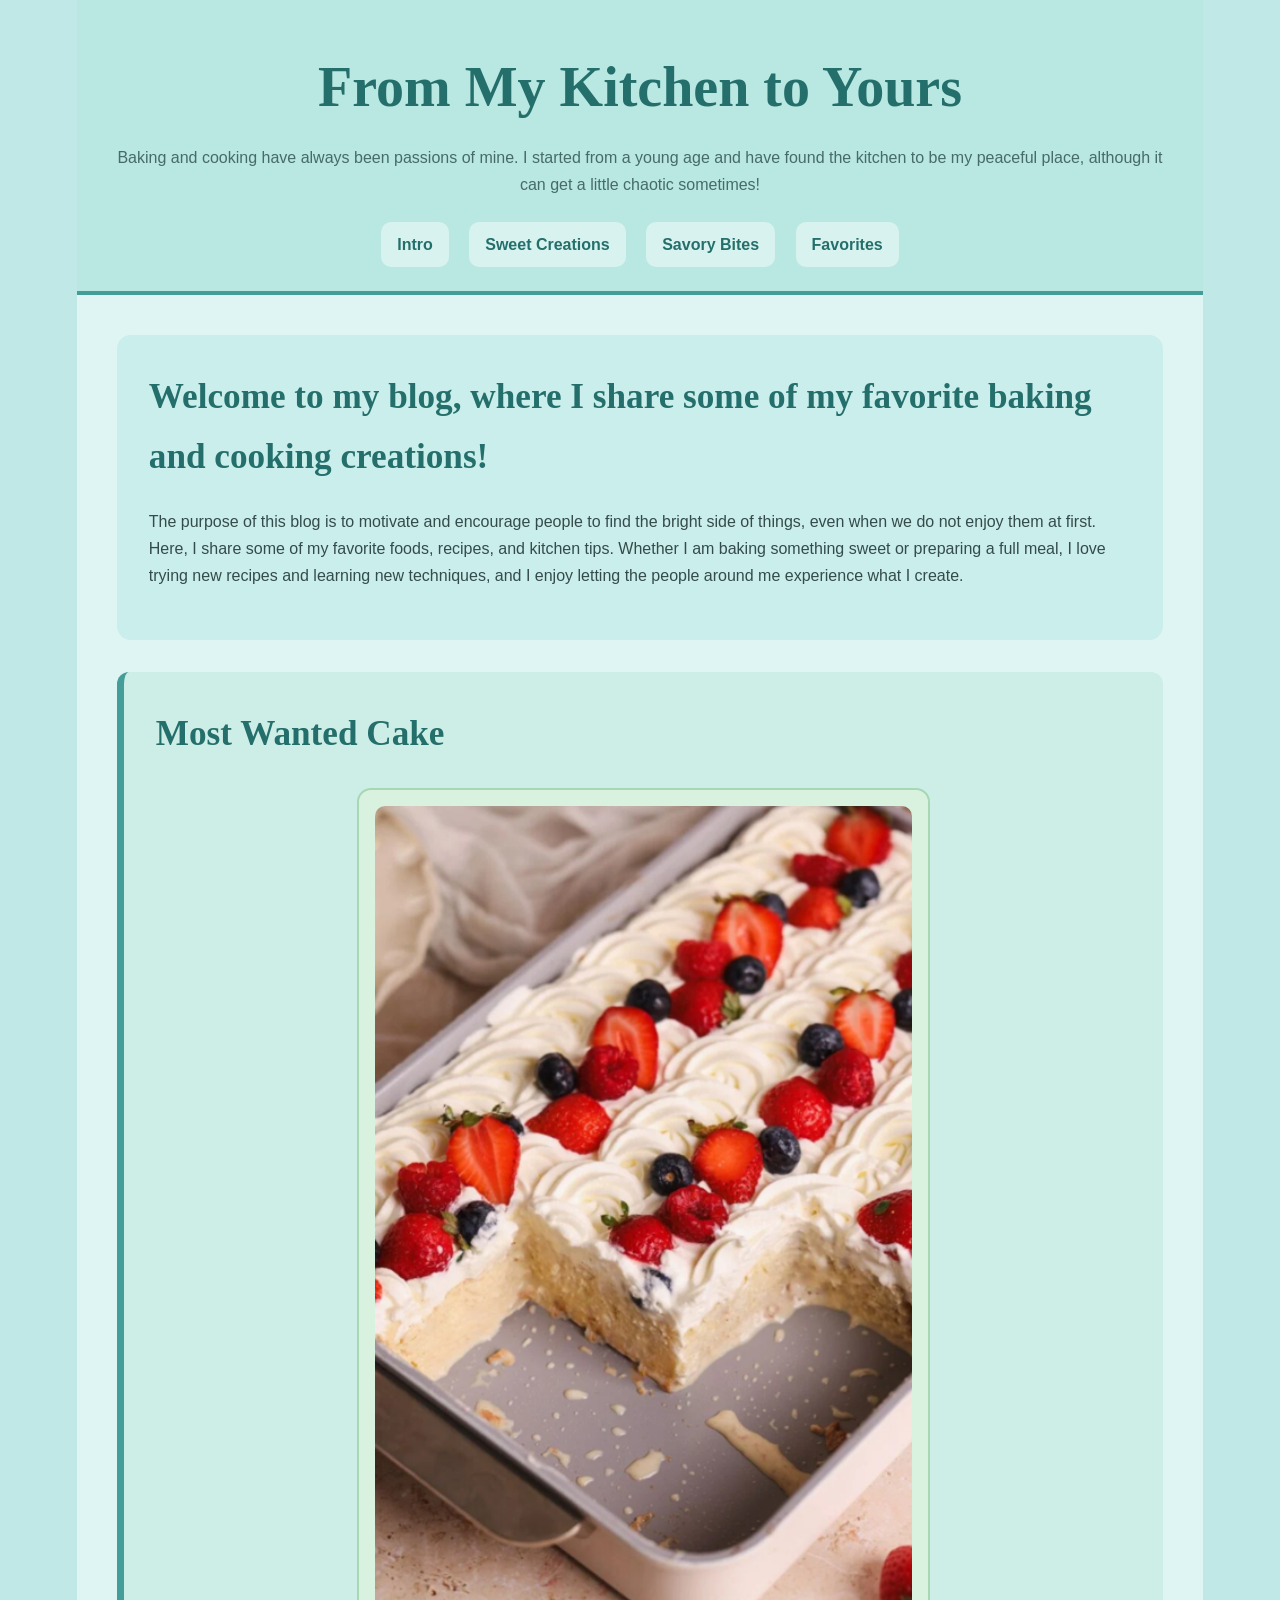
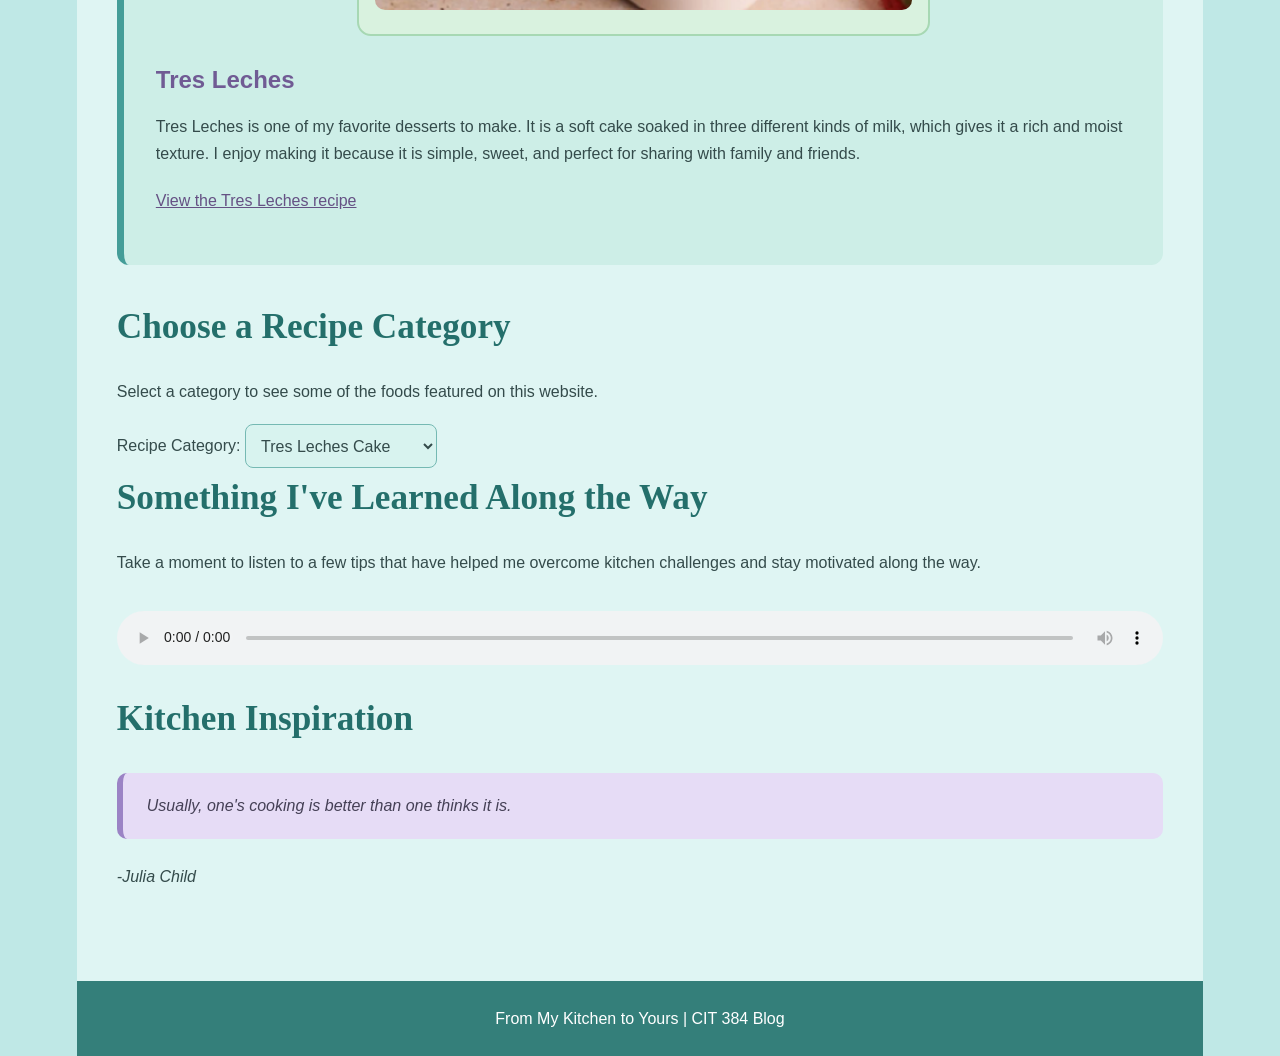
<file: index.html>
<!DOCTYPE html>
<html lang="en">
<head>
    <meta charset="utf-8">
    <meta name="description" content="A personal website about baking and cooking.">
    <title>From My Kitchen to Yours | Home</title>
    <link href="css/styles.css" rel="stylesheet" type="text/css">
</head>

<body>

<header>
    <h1>From My Kitchen to Yours</h1>
    <p>Baking and cooking have always been passions of mine. I started from a young age
    and have found the kitchen to be my peaceful place, although it can get a little
    chaotic sometimes!</p>

    <nav>
        <ul>
        <li>
        <a href="index.html" title="Go to the home page">Intro</a>
        </li>
        <li>
        <a href="sweet-creations.html" title="View sweet recipes">Sweet Creations</a>
        </li>
        <li>
        <a href="savory-bites.html" title="View savory recipes">Savory Bites</a>
        </li>
        <li>
        <a href="favorites.html" title="View my favorite recipes">Favorites</a>
        </li>
        </ul>
    </nav>
    </header>

    <main>

        <section class="intro">
        <h2>Welcome to my blog, where I share some of my favorite baking and cooking creations!</h2>

        <p>
        The purpose of this blog is to motivate and encourage people to find the bright side of things, even when we do not enjoy them 
        at first. Here, I share some of my favorite foods, recipes, and kitchen tips. Whether I am baking 
        something sweet or preparing a full meal, I love trying new recipes and learning new techniques, 
        and I enjoy letting the people around me experience what I create.
        </p>
        </section>

        <section class="featured">
            <h2>Most Wanted Cake</h2>

            <!-- NEW HTML ELEMENT: figure. I am using it to group a photograph related to the featured recipe. -->
            <figure>
            <img src="images/TresLechesCake.png"
                alt="Tres Leches topped with berries"
                width="600">
            </figure>

            <h3>Tres Leches</h3>

            <p>
             Tres Leches is one of my favorite desserts to make. It is a soft cake
            soaked in three different kinds of milk, which gives it a rich and moist
            texture. I enjoy making it because it is simple, sweet, and perfect for
            sharing with family and friends.    
            </p>

            <p>
                <a href="sweet-creations.html" title="See the Tres Leches recipe">
                    View the Tres Leches recipe
                </a>
            </p>
        </section>


        <section>
            <h2>Choose a Recipe Category</h2>

            <p>Select a category to see some of the foods featured on this website.</p>

            <label for="recipe">Recipe Category:</label>
            <select name="recipe" id="recipe">
                <!-- NEW HTML ELEMENT: optgroup. I am using it to separate baking recipes from cooking recipes. NEW HTML ATTRIBUTE: label
                Here it labels this group of options as Baking. -->
                <optgroup label="Baking">
                    <option value="Tres Leches">Tres Leches Cake</option>
                    <option value="Tiramisu">Tiramisu Cake</option>
                    <option value="NY Cheesecake">NY Cheesecake</option>
                </optgroup>

                <optgroup label="Cooking">
                    <option value="Garnachas">Garnachas</option>
                    <option value="Chiles Rellenos">Chiles Rellenos</option>
                    <option value="Enchiladas">Enchiladas</option>
                </optgroup>
            </select>
        </section>


        <section>
            <h2>Something I've Learned Along the Way</h2>

            <p>
                Take a moment to listen to a few tips that have helped me overcome kitchen challenges and stay motivated along the way.
            </p>

            <!-- NEW HTML ELEMENT: audio. I am using it to play a short audio recording with kitchen tips. NEW HTML ATTRIBUTE: controls -->
            <audio controls>
                <source src="audio/baking-tip.m4a" type="audio/mp4">
                Your browser does not support the audio element.
            </audio>
        </section>


        <section>
            <h2>Kitchen Inspiration</h2>

            <!-- NEW HTML ATTRIBUTE: cite. I am using it to identify the online source of the quotation -->
            <blockquote cite="https://www.brainyquote.com/quotes/julia_child_701529">
         Usually, one's cooking is better than one thinks it is.
            </blockquote>
            <p><cite>-Julia Child</cite></p> 
        </section>

    </main>


    <footer>
        <p>From My Kitchen to Yours | CIT 384 Blog</p>
    </footer>

</body>
</html>
</file>
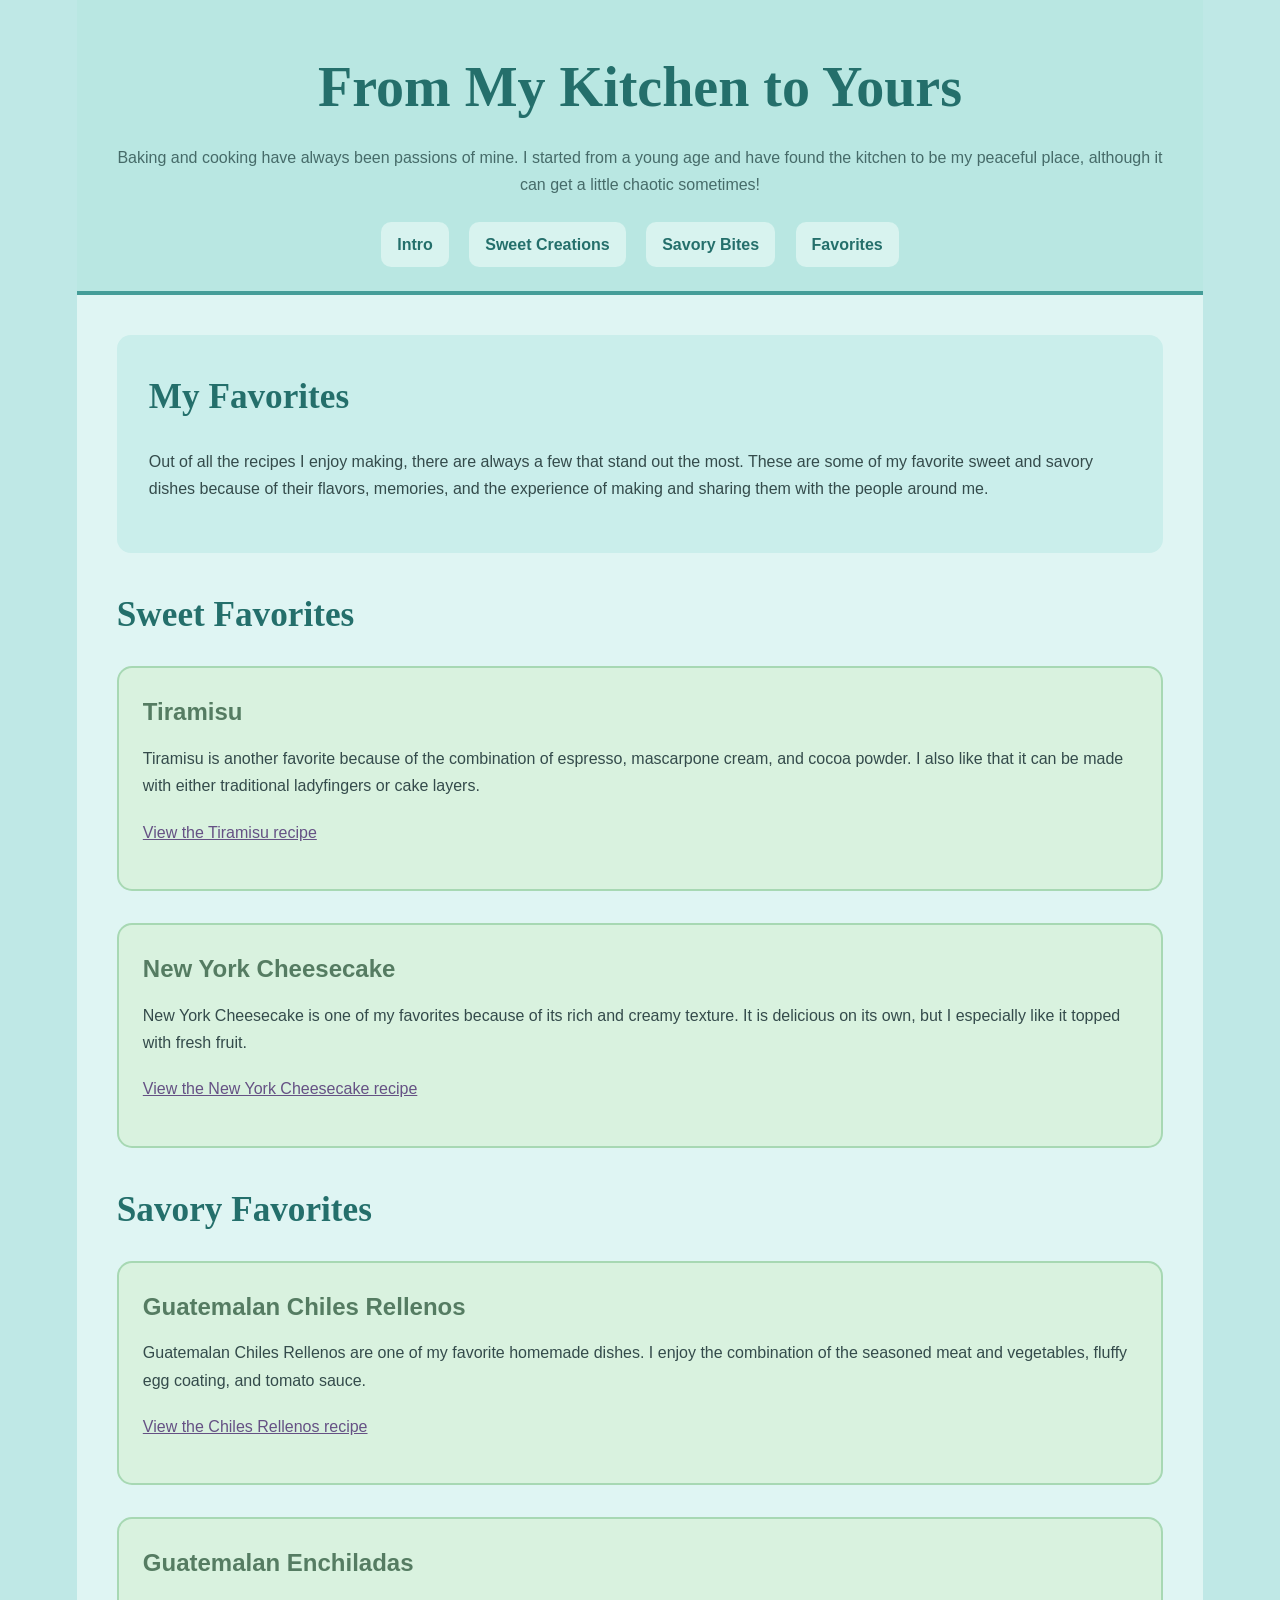
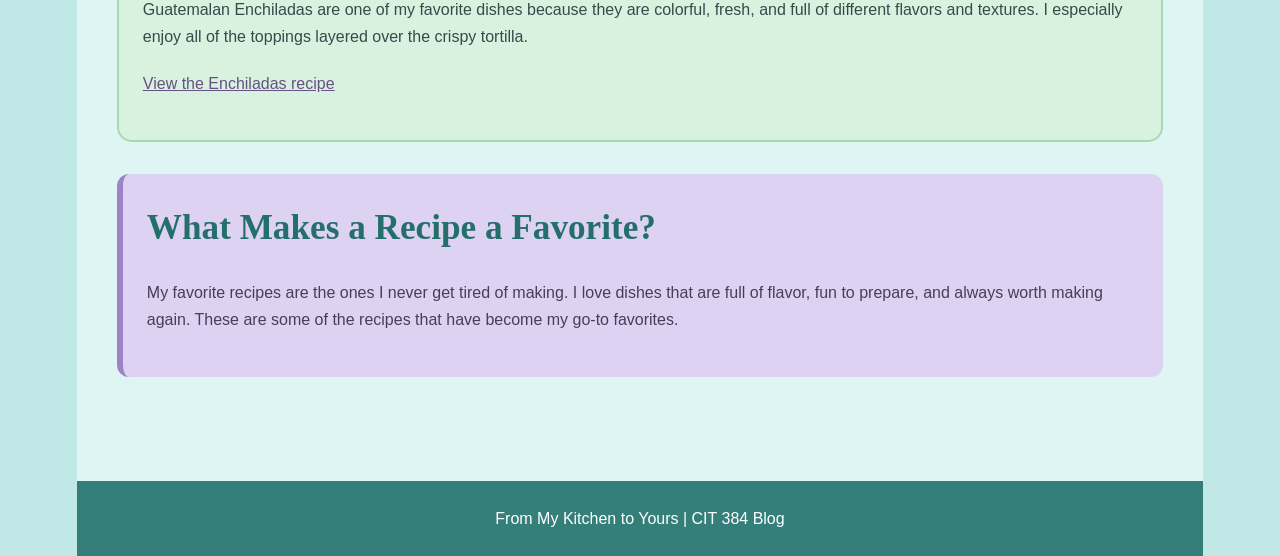
<file: favorites.html>
<!DOCTYPE html>
<html lang="en">

<head>
    <meta charset="utf-8">
    <meta name="description" content="Favorite recipes from the blog From My Kitchen to Yours.">
    <title>From My Kitchen to Yours | Favorites</title>
    <link href="css/styles.css" rel="stylesheet" type="text/css">
</head>

<body>

<header>

    <h1>From My Kitchen to Yours</h1>

    <p>
        Baking and cooking have always been passions of mine. I started from a young age
        and have found the kitchen to be my peaceful place, although it can get a little
        chaotic sometimes!
    </p>

    <nav>
        <ul>

            <li>
                <a href="index.html" title="Go to the home page">Intro</a>
            </li>

            <li>
                <a href="sweet-creations.html" title="View sweet recipes">
                    Sweet Creations
                </a>
            </li>

            <li>
                <a href="savory-bites.html" title="View savory recipes">
                    Savory Bites
                </a>
            </li>

            <li>
                <a href="favorites.html" title="View my favorite recipes">
                    Favorites
                </a>
            </li>

        </ul>
    </nav>

</header>


<main>

    <section class="intro">

        <h2>My Favorites</h2>

        <p>
            Out of all the recipes I enjoy making, there are always a few that stand
            out the most. These are some of my favorite sweet and savory dishes because
            of their flavors, memories, and the experience of making and sharing them
            with the people around me.
        </p>

    </section>


    <!-- SWEET FAVORITES -->

    <section>

        <h2>Sweet Favorites</h2>

        <article class="recipe-card">

            <h3>Tiramisu</h3>

            <p>
                Tiramisu is another favorite because of the combination of espresso,
                mascarpone cream, and cocoa powder. I also like that it can be made
                with either traditional ladyfingers or cake layers.
            </p>

            <p>
                <a href="sweet-creations.html"
                   title="View the Tiramisu recipe">
                    View the Tiramisu recipe
                </a>
            </p>

        </article>


        <article class="recipe-card">

            <h3>New York Cheesecake</h3>

            <p>
                New York Cheesecake is one of my favorites because of its rich and
                creamy texture. It is delicious on its own, but I especially like it
                topped with fresh fruit.
            </p>

            <p>
                <a href="sweet-creations.html"
                   title="View the New York Cheesecake recipe">
                    View the New York Cheesecake recipe
                </a>
            </p>

        </article>

    </section>


    <!-- SAVORY FAVORITES -->

    <section>

        <h2>Savory Favorites</h2>

        <article class="recipe-card">

            <h3>Guatemalan Chiles Rellenos</h3>

            <p>
                Guatemalan Chiles Rellenos are one of my favorite homemade dishes.
                I enjoy the combination of the seasoned meat and vegetables, fluffy
                egg coating, and tomato sauce.
            </p>

            <p>
                <a href="savory-bites.html"
                   title="View the Guatemalan Chiles Rellenos recipe">
                    View the Chiles Rellenos recipe
                </a>
            </p>

        </article>


        <article class="recipe-card">

            <h3>Guatemalan Enchiladas</h3>

            <p>
                Guatemalan Enchiladas are one of my favorite dishes because they are
                colorful, fresh, and full of different flavors and textures. I especially
                enjoy all of the toppings layered over the crispy tortilla.
            </p>

            <p>
                <a href="savory-bites.html"
                   title="View the Guatemalan Enchiladas recipe">
                    View the Enchiladas recipe
                </a>
            </p>

        </article>

    </section>


    <aside class="tips">

    <h2>What Makes a Recipe a Favorite?</h2>

    <p>
    My favorite recipes are the ones I never get tired of making. I love dishes
    that are full of flavor, fun to prepare, and always worth making again.
    These are some of the recipes that have become my go-to favorites.
    </p>

    </aside>

</main>


<footer>

    <p>From My Kitchen to Yours | CIT 384 Blog</p>

</footer>

</body>

</html>
</file>
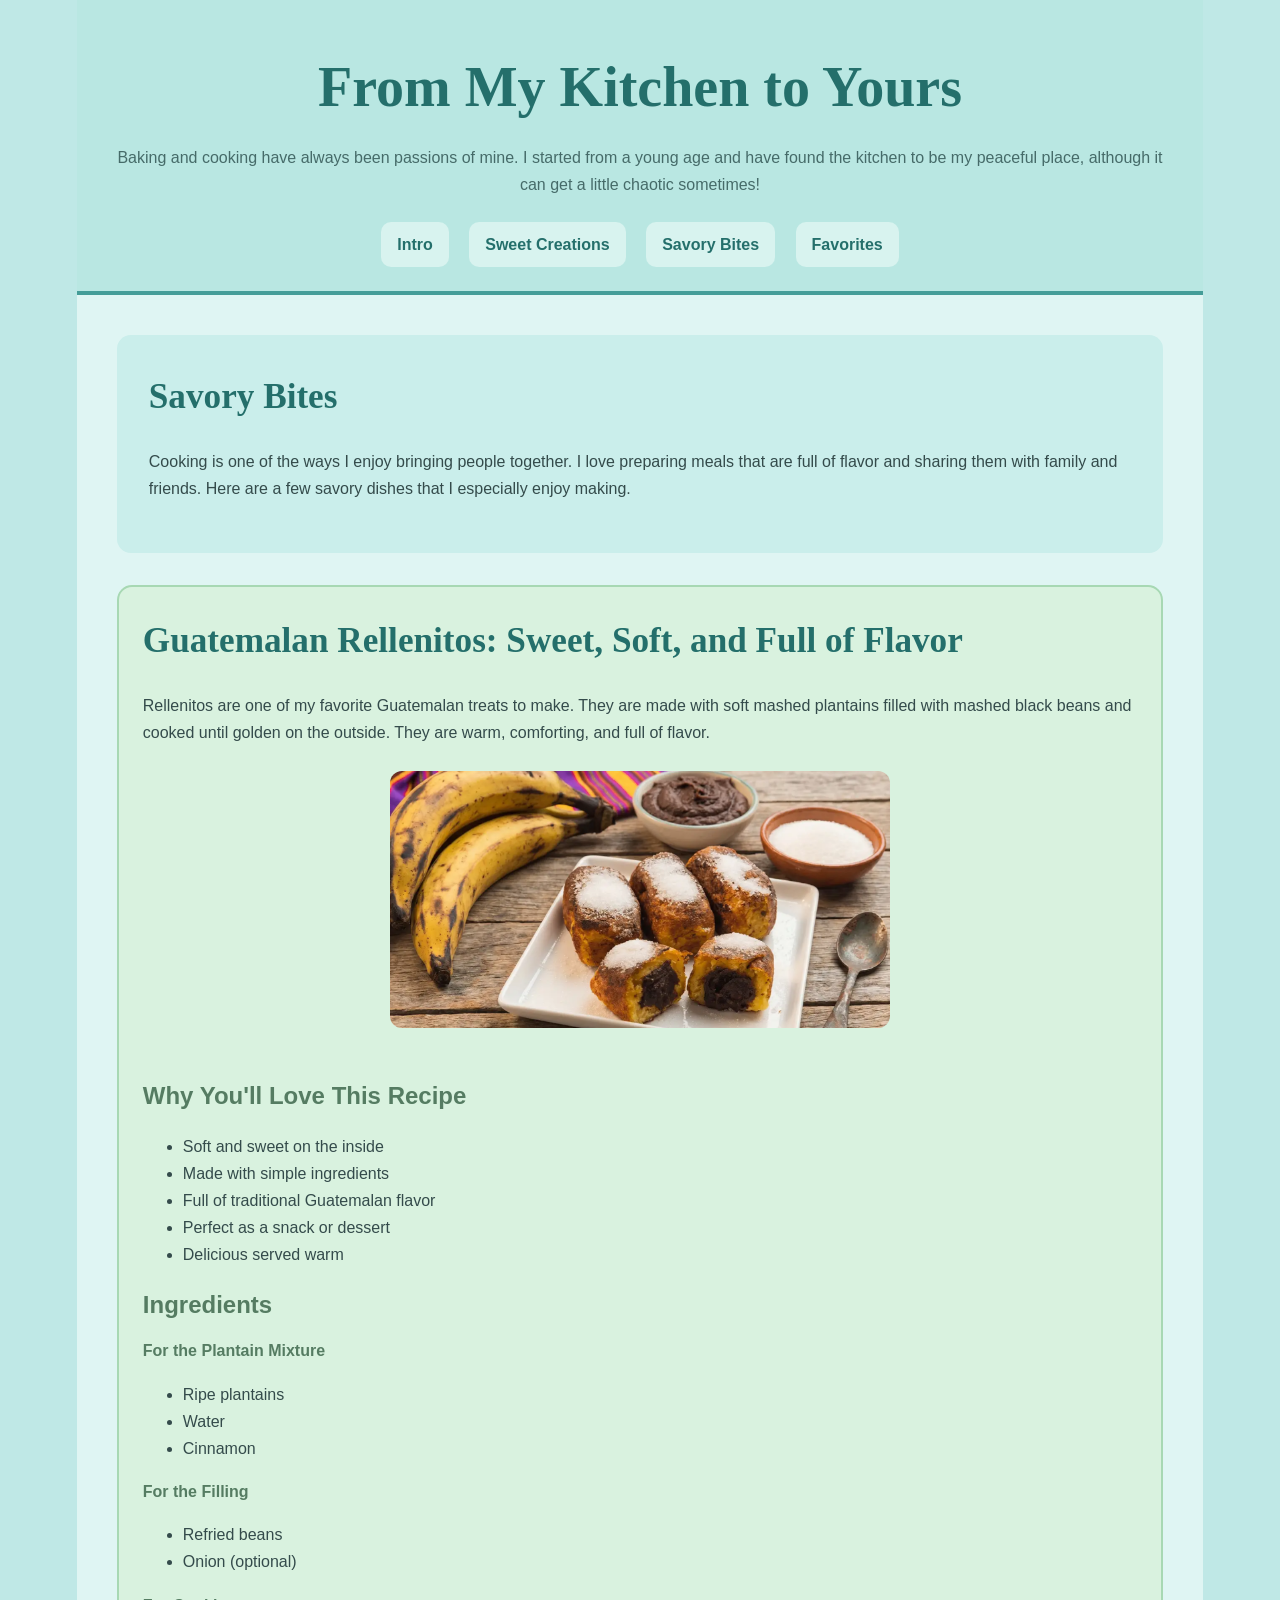
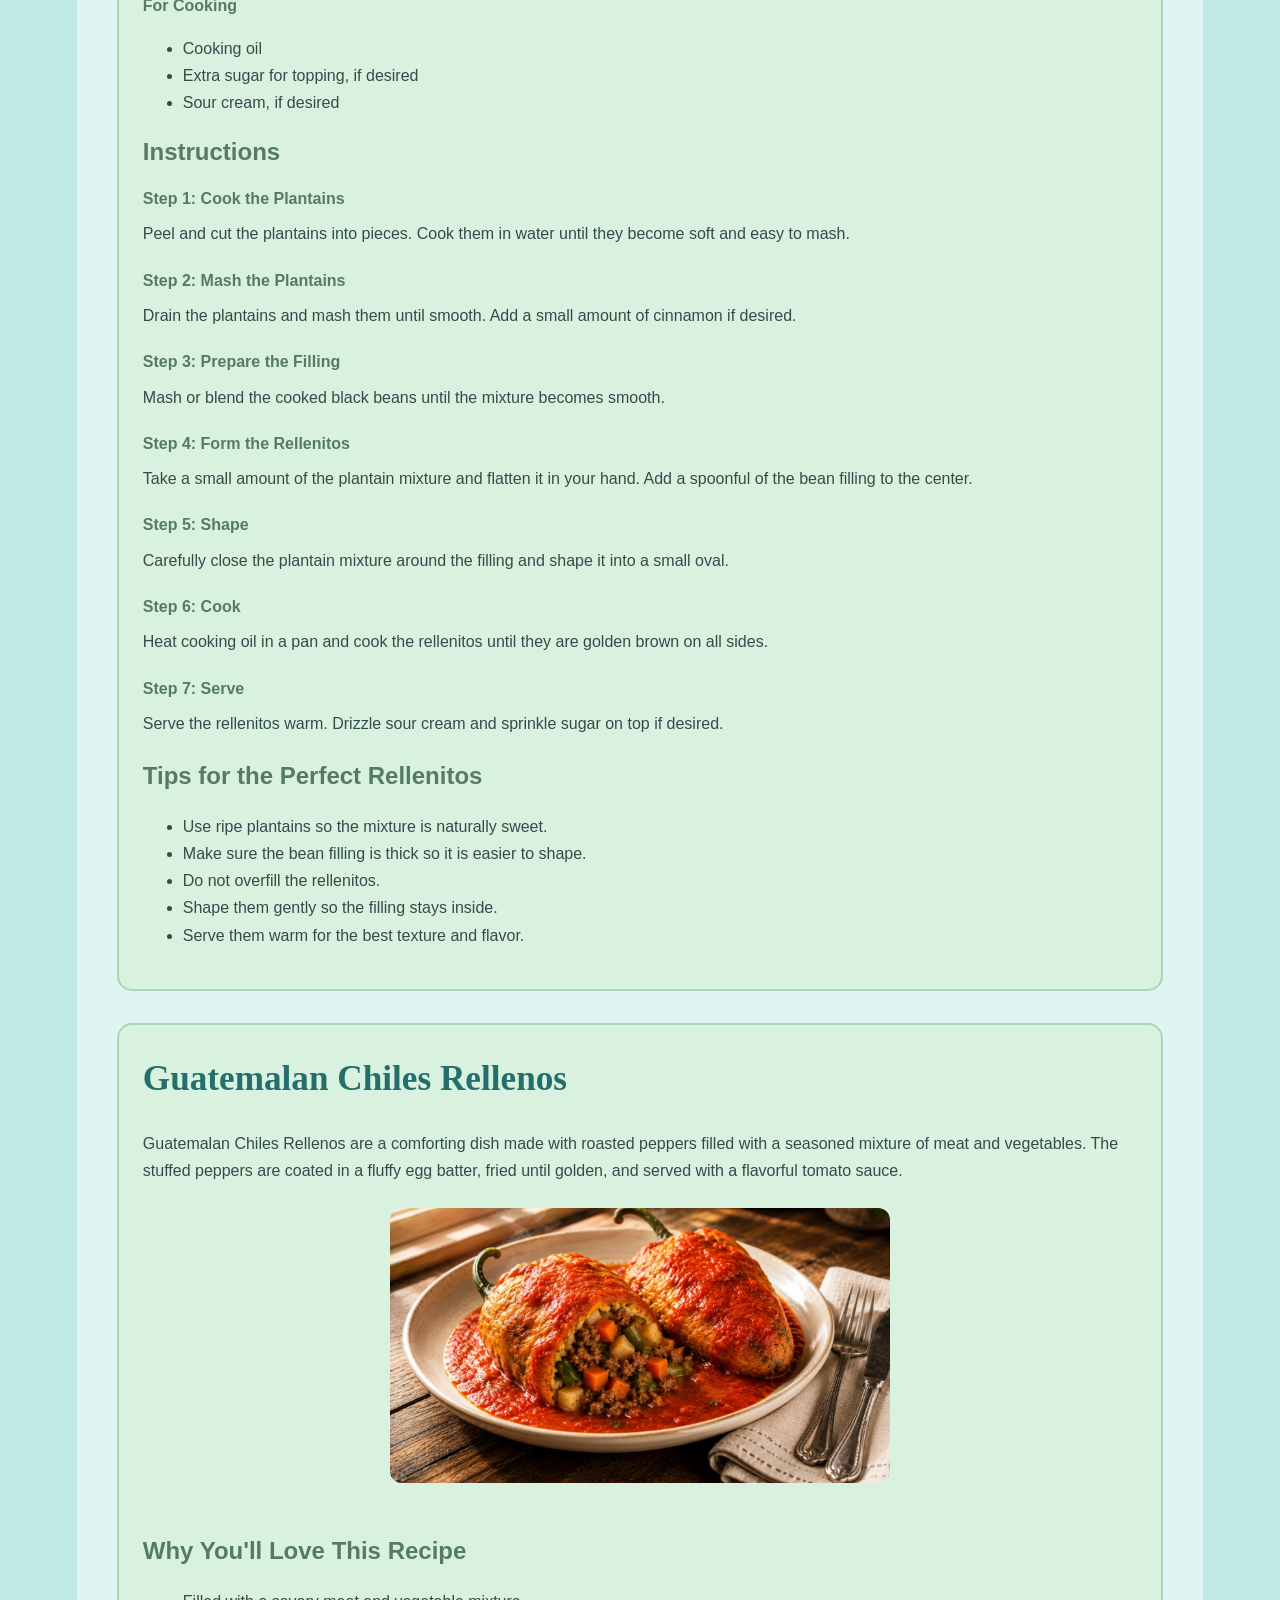
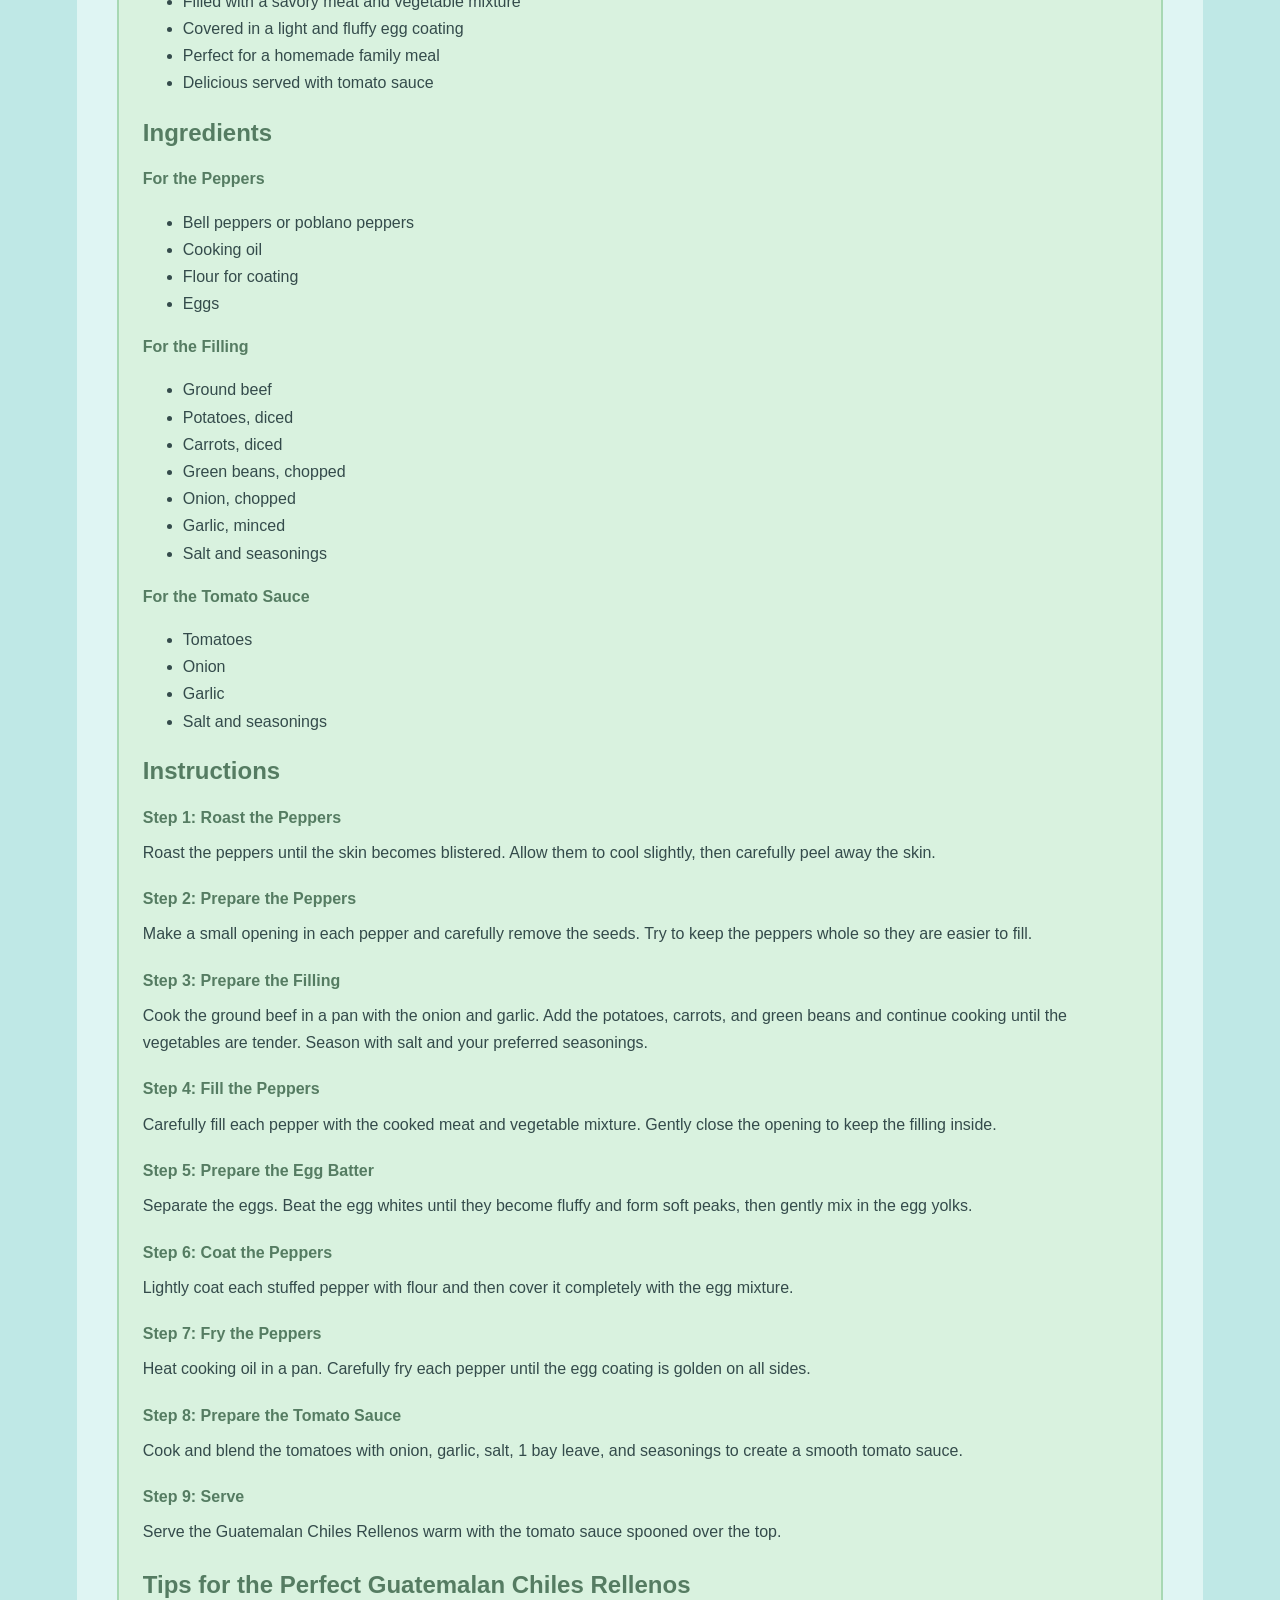
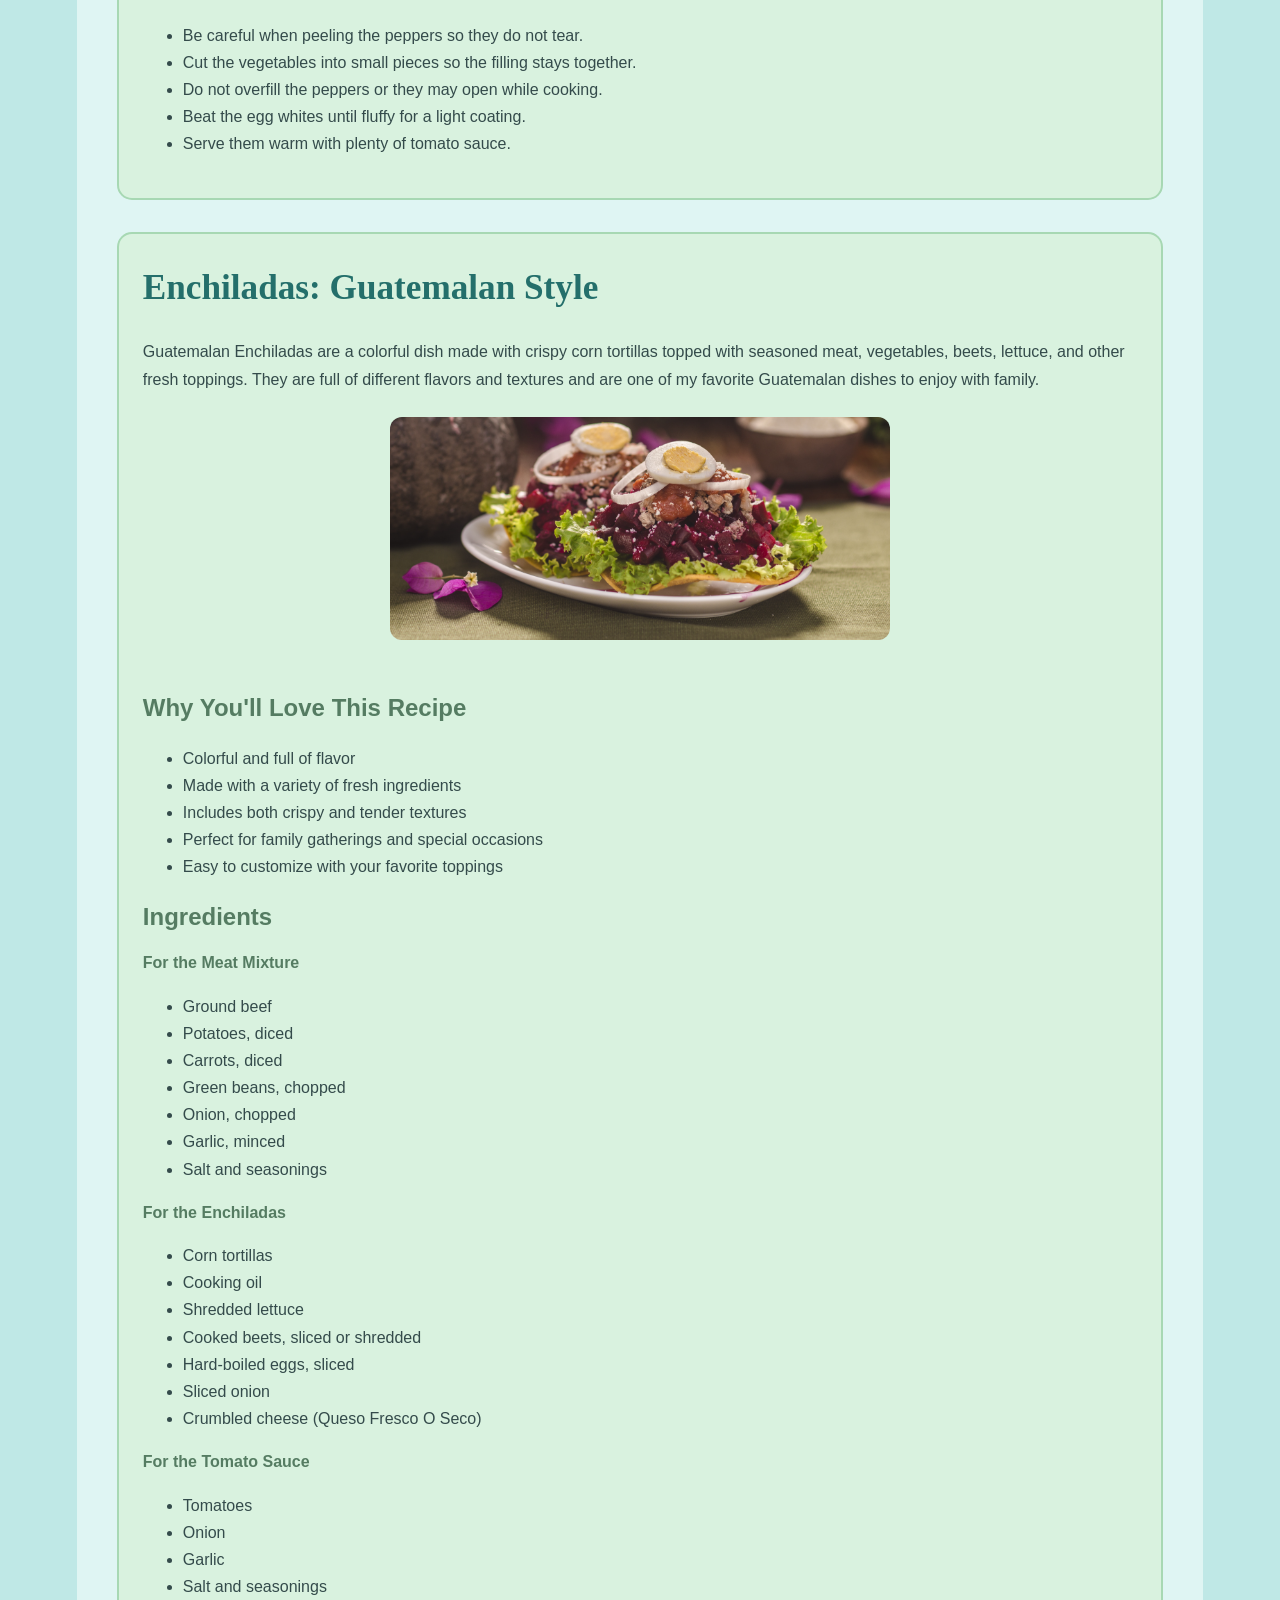
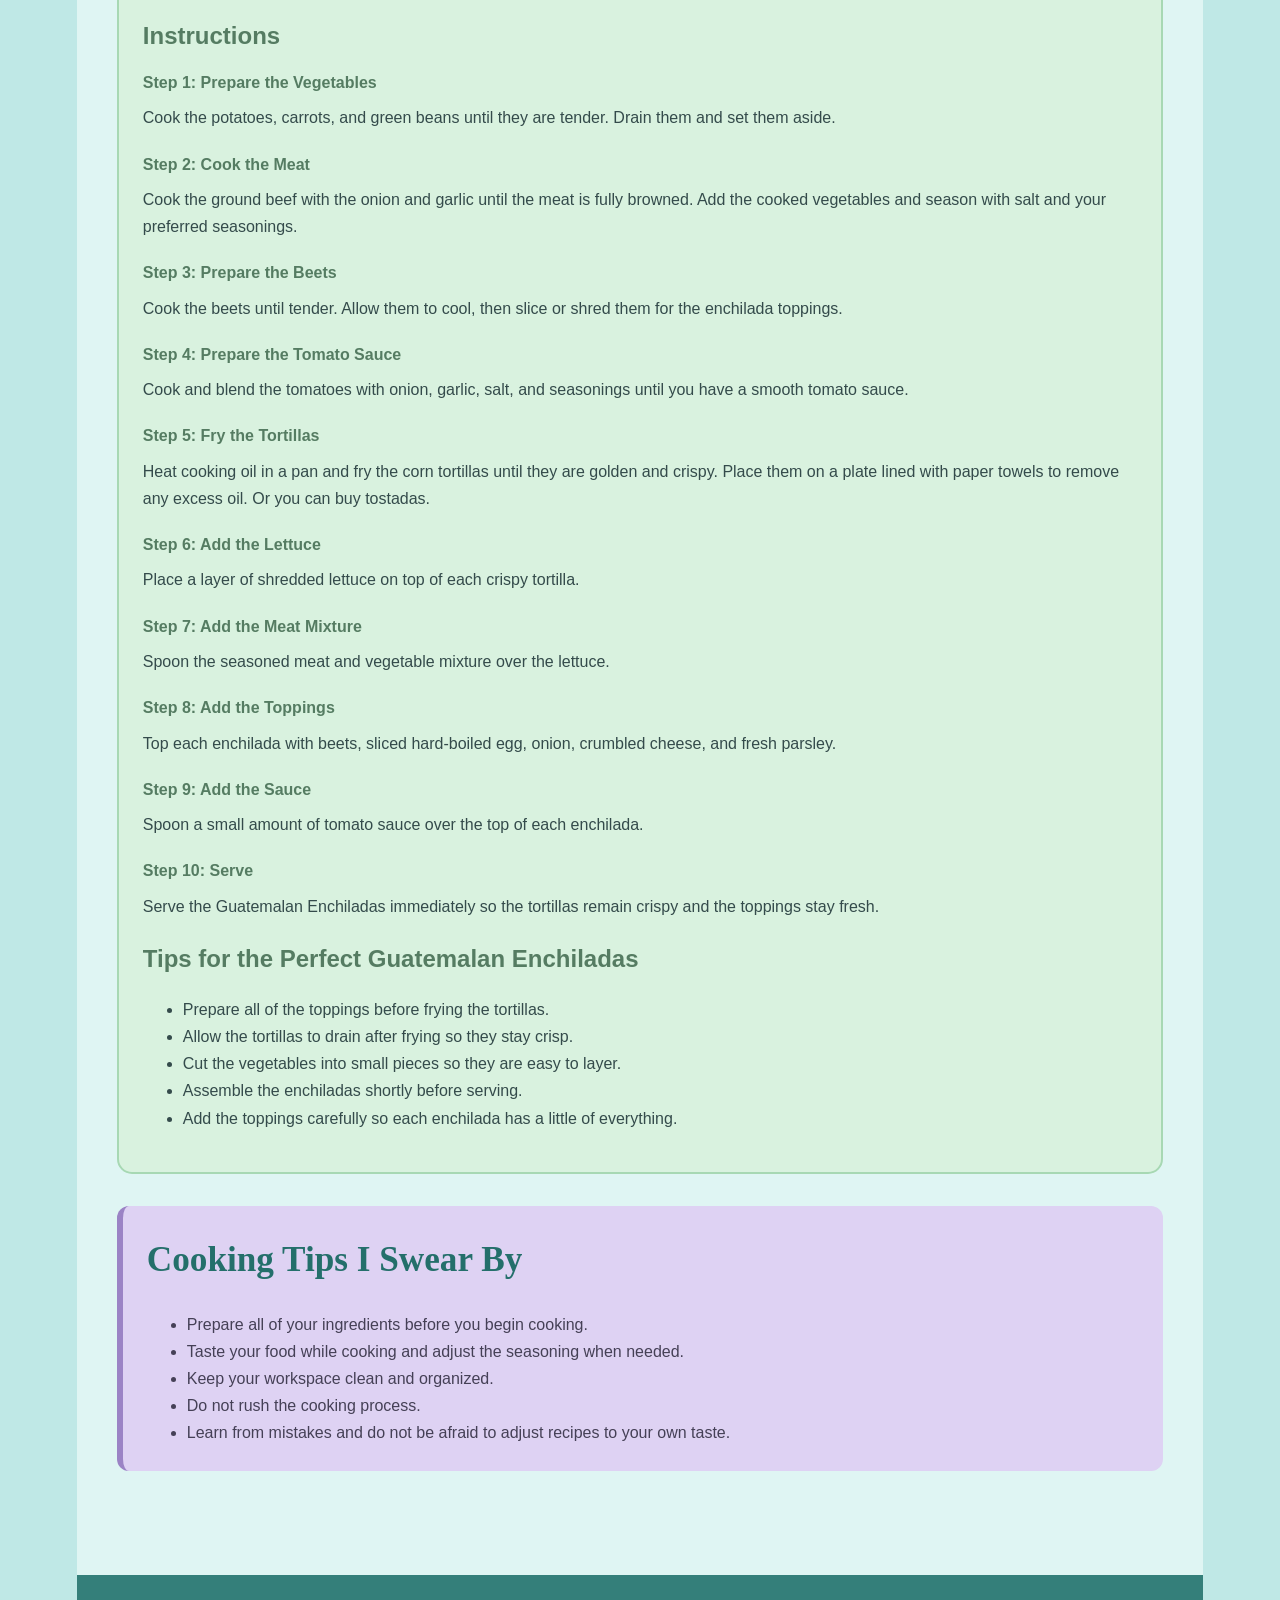
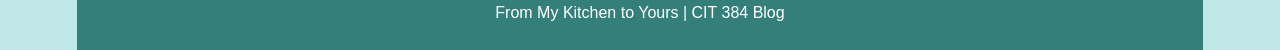
<file: savory-bites.html>
<!DOCTYPE html>
<html lang="en">

<head>
    <meta charset="utf-8">
    <meta name="description" content="Savory recipes from the From My Kitchen to Yours blog.">
    <title>From My Kitchen to Yours | Savory Bites</title>
    <link href="css/styles.css" rel="stylesheet" type="text/css">
</head>

<body>

<header>

    <h1>From My Kitchen to Yours</h1>

    <p>
    Baking and cooking have always been passions of mine. I started from a young age
    and have found the kitchen to be my peaceful place, although it can get a little
    chaotic sometimes!
    </p>

    <nav>
        <ul>

            <li>
                <a href="index.html" title="Go to the home page">Intro</a>
            </li>

            <li>
                <a href="sweet-creations.html" title="View sweet recipes">Sweet Creations</a>
            </li>

            <li>
                <a href="savory-bites.html" title="View savory recipes">Savory Bites</a>
            </li>

            <li>
                <a href="favorites.html" title="View my favorite recipes">Favorites</a>
            </li>

        </ul>
    </nav>

</header>


<main>

    <section class="intro">

        <h2>Savory Bites</h2>

        <p>
        Cooking is one of the ways I enjoy bringing people together. I love
        preparing meals that are full of flavor and sharing them with family
        and friends. Here are a few savory dishes that I especially enjoy making.
        </p>

    </section>


    <!-- Rellenitos -->

    <article class="recipe-card">

<h2>Guatemalan Rellenitos: Sweet, Soft, and Full of Flavor</h2>

    <p>
    Rellenitos are one of my favorite Guatemalan treats to make. They are made
    with soft mashed plantains filled with mashed black beans and cooked
    until golden on the outside. They are warm, comforting, and full of flavor.
    </p>

    <figure>
    <img src="images/Rellenitos.png"
    alt="Rellenitos topped with sugar"
    width="600">
    </figure>

    <h3>Why You'll Love This Recipe</h3>

    <ul>
        <li>Soft and sweet on the inside</li>
        <li>Made with simple ingredients</li>
        <li>Full of traditional Guatemalan flavor</li>
        <li>Perfect as a snack or dessert</li>
        <li>Delicious served warm</li>
    </ul>

    <h3>Ingredients</h3>

    <h4>For the Plantain Mixture</h4>

    <ul>
        <li>Ripe plantains</li>
        <li>Water</li>
        <li>Cinnamon</li>
    </ul>

    <h4>For the Filling</h4>

    <ul>
        <li>Refried beans</li>
        <li>Onion (optional)</li>
    </ul>

    <h4>For Cooking</h4>

    <ul>
        <li>Cooking oil</li>
        <li>Extra sugar for topping, if desired</li>
        <li>Sour cream, if desired</li>
    </ul>

    <h3>Instructions</h3>

    <h4>Step 1: Cook the Plantains</h4>

    <p>
        Peel and cut the plantains into pieces. Cook them in water until they become
        soft and easy to mash.
    </p>

    <h4>Step 2: Mash the Plantains</h4>

    <p>
        Drain the plantains and mash them until smooth. Add a small amount of
        cinnamon if desired.
    </p>

    <h4>Step 3: Prepare the Filling</h4>

    <p>
        Mash or blend the cooked black beans until the
        mixture becomes smooth.
    </p>

    <h4>Step 4: Form the Rellenitos</h4>

    <p>
        Take a small amount of the plantain mixture and flatten it in your hand.
        Add a spoonful of the bean filling to the center.
    </p>

    <h4>Step 5: Shape</h4>

    <p>
        Carefully close the plantain mixture around the filling and shape it into
        a small oval.
    </p>

    <h4>Step 6: Cook</h4>

    <p>
        Heat cooking oil in a pan and cook the rellenitos until they are golden
        brown on all sides.
    </p>

    <h4>Step 7: Serve</h4>

    <p>
        Serve the rellenitos warm. Drizzle sour cream and sprinkle sugar on top if desired.
    </p>

    <h3>Tips for the Perfect Rellenitos</h3>

    <ul>
        <li>Use ripe plantains so the mixture is naturally sweet.</li>
        <li>Make sure the bean filling is thick so it is easier to shape.</li>
        <li>Do not overfill the rellenitos.</li>
        <li>Shape them gently so the filling stays inside.</li>
        <li>Serve them warm for the best texture and flavor.</li>
    </ul>

    </article>


    <!-- CHILES RELLENOS -->

    <article class="recipe-card">

    <h2>Guatemalan Chiles Rellenos</h2>

    <p>
        Guatemalan Chiles Rellenos are a comforting dish made with roasted peppers
        filled with a seasoned mixture of meat and vegetables. The stuffed peppers
        are coated in a fluffy egg batter, fried until golden, and served with a
        flavorful tomato sauce.
    </p>

    <figure>
    <img src="images/ChileRelleno.png"
    alt="Chiles Rellenos served with tomato salsa"
    width="600">
    </figure>

    <h3>Why You'll Love This Recipe</h3>

    <ul>
        <li>Filled with a savory meat and vegetable mixture</li>
        <li>Covered in a light and fluffy egg coating</li>
        <li>Perfect for a homemade family meal</li>
        <li>Delicious served with tomato sauce</li>
    </ul>


    <h3>Ingredients</h3>

    <h4>For the Peppers</h4>

    <ul>
        <li>Bell peppers or poblano peppers</li>
        <li>Cooking oil</li>
        <li>Flour for coating</li>
        <li>Eggs</li>
    </ul>


    <h4>For the Filling</h4>

    <ul>
        <li>Ground beef</li>
        <li>Potatoes, diced</li>
        <li>Carrots, diced</li>
        <li>Green beans, chopped</li>
        <li>Onion, chopped</li>
        <li>Garlic, minced</li>
        <li>Salt and seasonings</li>
    </ul>


    <h4>For the Tomato Sauce</h4>

    <ul>
        <li>Tomatoes</li>
        <li>Onion</li>
        <li>Garlic</li>
        <li>Salt and seasonings</li>
    </ul>


    <h3>Instructions</h3>

    <h4>Step 1: Roast the Peppers</h4>

    <p>
        Roast the peppers until the skin becomes blistered. Allow them to cool
        slightly, then carefully peel away the skin.
    </p>


    <h4>Step 2: Prepare the Peppers</h4>

    <p>
        Make a small opening in each pepper and carefully remove the seeds.
        Try to keep the peppers whole so they are easier to fill.
    </p>


    <h4>Step 3: Prepare the Filling</h4>

    <p>
        Cook the ground beef in a pan with the onion and garlic. Add the potatoes,
        carrots, and green beans and continue cooking until the vegetables are tender.
        Season with salt and your preferred seasonings.
    </p>


    <h4>Step 4: Fill the Peppers</h4>

    <p>
        Carefully fill each pepper with the cooked meat and vegetable mixture.
        Gently close the opening to keep the filling inside.
    </p>


    <h4>Step 5: Prepare the Egg Batter</h4>

    <p>
        Separate the eggs. Beat the egg whites until they become fluffy and form
        soft peaks, then gently mix in the egg yolks.
    </p>


    <h4>Step 6: Coat the Peppers</h4>

    <p>
        Lightly coat each stuffed pepper with flour and then cover it completely
        with the egg mixture.
    </p>


    <h4>Step 7: Fry the Peppers</h4>

    <p>
        Heat cooking oil in a pan. Carefully fry each pepper until the egg coating
        is golden on all sides.
    </p>


    <h4>Step 8: Prepare the Tomato Sauce</h4>

    <p>
        Cook and blend the tomatoes with onion, garlic, salt, 1 bay leave, and seasonings to
        create a smooth tomato sauce.
    </p>


    <h4>Step 9: Serve</h4>

    <p>
        Serve the Guatemalan Chiles Rellenos warm with the tomato sauce spooned
        over the top.
    </p>


    <h3>Tips for the Perfect Guatemalan Chiles Rellenos</h3>

    <ul>
        <li>Be careful when peeling the peppers so they do not tear.</li>
        <li>Cut the vegetables into small pieces so the filling stays together.</li>
        <li>Do not overfill the peppers or they may open while cooking.</li>
        <li>Beat the egg whites until fluffy for a light coating.</li>
        <li>Serve them warm with plenty of tomato sauce.</li>
    </ul>

</article>
    <!-- ENCHILADAS -->

    <article class="recipe-card">

  <h2>Enchiladas: Guatemalan Style</h2>

    <p>
    Guatemalan Enchiladas are a colorful dish made with crispy corn tortillas
    topped with seasoned meat, vegetables, beets, lettuce, and other fresh
    toppings. They are full of different flavors and textures and are one of
    my favorite Guatemalan dishes to enjoy with family.
    </p>

    <figure>
    <img src="images/Enchilada.png"
    alt="Enchiladas served with tomato salsa, lettuce, onion slice and egg"
    width="600">
    </figure>

    <h3>Why You'll Love This Recipe</h3>

    <ul>
        <li>Colorful and full of flavor</li>
        <li>Made with a variety of fresh ingredients</li>
        <li>Includes both crispy and tender textures</li>
        <li>Perfect for family gatherings and special occasions</li>
        <li>Easy to customize with your favorite toppings</li>
    </ul>


    <h3>Ingredients</h3>

    <h4>For the Meat Mixture</h4>

    <ul>
        <li>Ground beef</li>
        <li>Potatoes, diced</li>
        <li>Carrots, diced</li>
        <li>Green beans, chopped</li>
        <li>Onion, chopped</li>
        <li>Garlic, minced</li>
        <li>Salt and seasonings</li>
    </ul>


    <h4>For the Enchiladas</h4>

    <ul>
        <li>Corn tortillas</li>
        <li>Cooking oil</li>
        <li>Shredded lettuce</li>
        <li>Cooked beets, sliced or shredded</li>
        <li>Hard-boiled eggs, sliced</li>
        <li>Sliced onion</li>
        <li>Crumbled cheese (Queso Fresco O Seco)</li>
    </ul>

    <h4>For the Tomato Sauce</h4>

    <ul>
        <li>Tomatoes</li>
        <li>Onion</li>
        <li>Garlic</li>
        <li>Salt and seasonings</li>
    </ul>

    <h3>Instructions</h3>

    <h4>Step 1: Prepare the Vegetables</h4>

    <p>
        Cook the potatoes, carrots, and green beans until they are tender.
        Drain them and set them aside.
    </p>


    <h4>Step 2: Cook the Meat</h4>

    <p>
        Cook the ground beef with the onion and garlic until the meat is fully
        browned. Add the cooked vegetables and season with salt and your preferred
        seasonings.
    </p>

    <h4>Step 3: Prepare the Beets</h4>

    <p>
        Cook the beets until tender. Allow them to cool, then slice or shred
        them for the enchilada toppings.
    </p>

    <h4>Step 4: Prepare the Tomato Sauce</h4>

    <p>
        Cook and blend the tomatoes with onion, garlic, salt, and seasonings
        until you have a smooth tomato sauce.
    </p>

    <h4>Step 5: Fry the Tortillas</h4>

    <p>
        Heat cooking oil in a pan and fry the corn tortillas until they are
        golden and crispy. Place them on a plate lined with paper towels to
        remove any excess oil. Or you can buy tostadas.
    </p>

    <h4>Step 6: Add the Lettuce</h4>

    <p>
        Place a layer of shredded lettuce on top of each crispy tortilla.
    </p>


    <h4>Step 7: Add the Meat Mixture</h4>

    <p>
        Spoon the seasoned meat and vegetable mixture over the lettuce.
    </p>


    <h4>Step 8: Add the Toppings</h4>

    <p>
        Top each enchilada with beets, sliced hard-boiled egg, onion,
        crumbled cheese, and fresh parsley.
    </p>


    <h4>Step 9: Add the Sauce</h4>

    <p>
        Spoon a small amount of tomato sauce over the top of each enchilada.
    </p>


    <h4>Step 10: Serve</h4>

    <p>
        Serve the Guatemalan Enchiladas immediately so the tortillas remain
        crispy and the toppings stay fresh.
    </p>


    <h3>Tips for the Perfect Guatemalan Enchiladas</h3>

    <ul>
        <li>Prepare all of the toppings before frying the tortillas.</li>
        <li>Allow the tortillas to drain after frying so they stay crisp.</li>
        <li>Cut the vegetables into small pieces so they are easy to layer.</li>
        <li>Assemble the enchiladas shortly before serving.</li>
        <li>Add the toppings carefully so each enchilada has a little of everything.</li>
    </ul>
    </article>


    <aside class="tips">

        <h2>Cooking Tips I Swear By</h2>

        <ul>
            <li>Prepare all of your ingredients before you begin cooking.</li>
            <li>Taste your food while cooking and adjust the seasoning when needed.</li>
            <li>Keep your workspace clean and organized.</li>
            <li>Do not rush the cooking process.</li>
            <li>Learn from mistakes and do not be afraid to adjust recipes to your own taste.</li>
        </ul>

    </aside>

</main>


<footer>
    <p>From My Kitchen to Yours | CIT 384 Blog</p>
</footer>

</body>

</html>
</file>
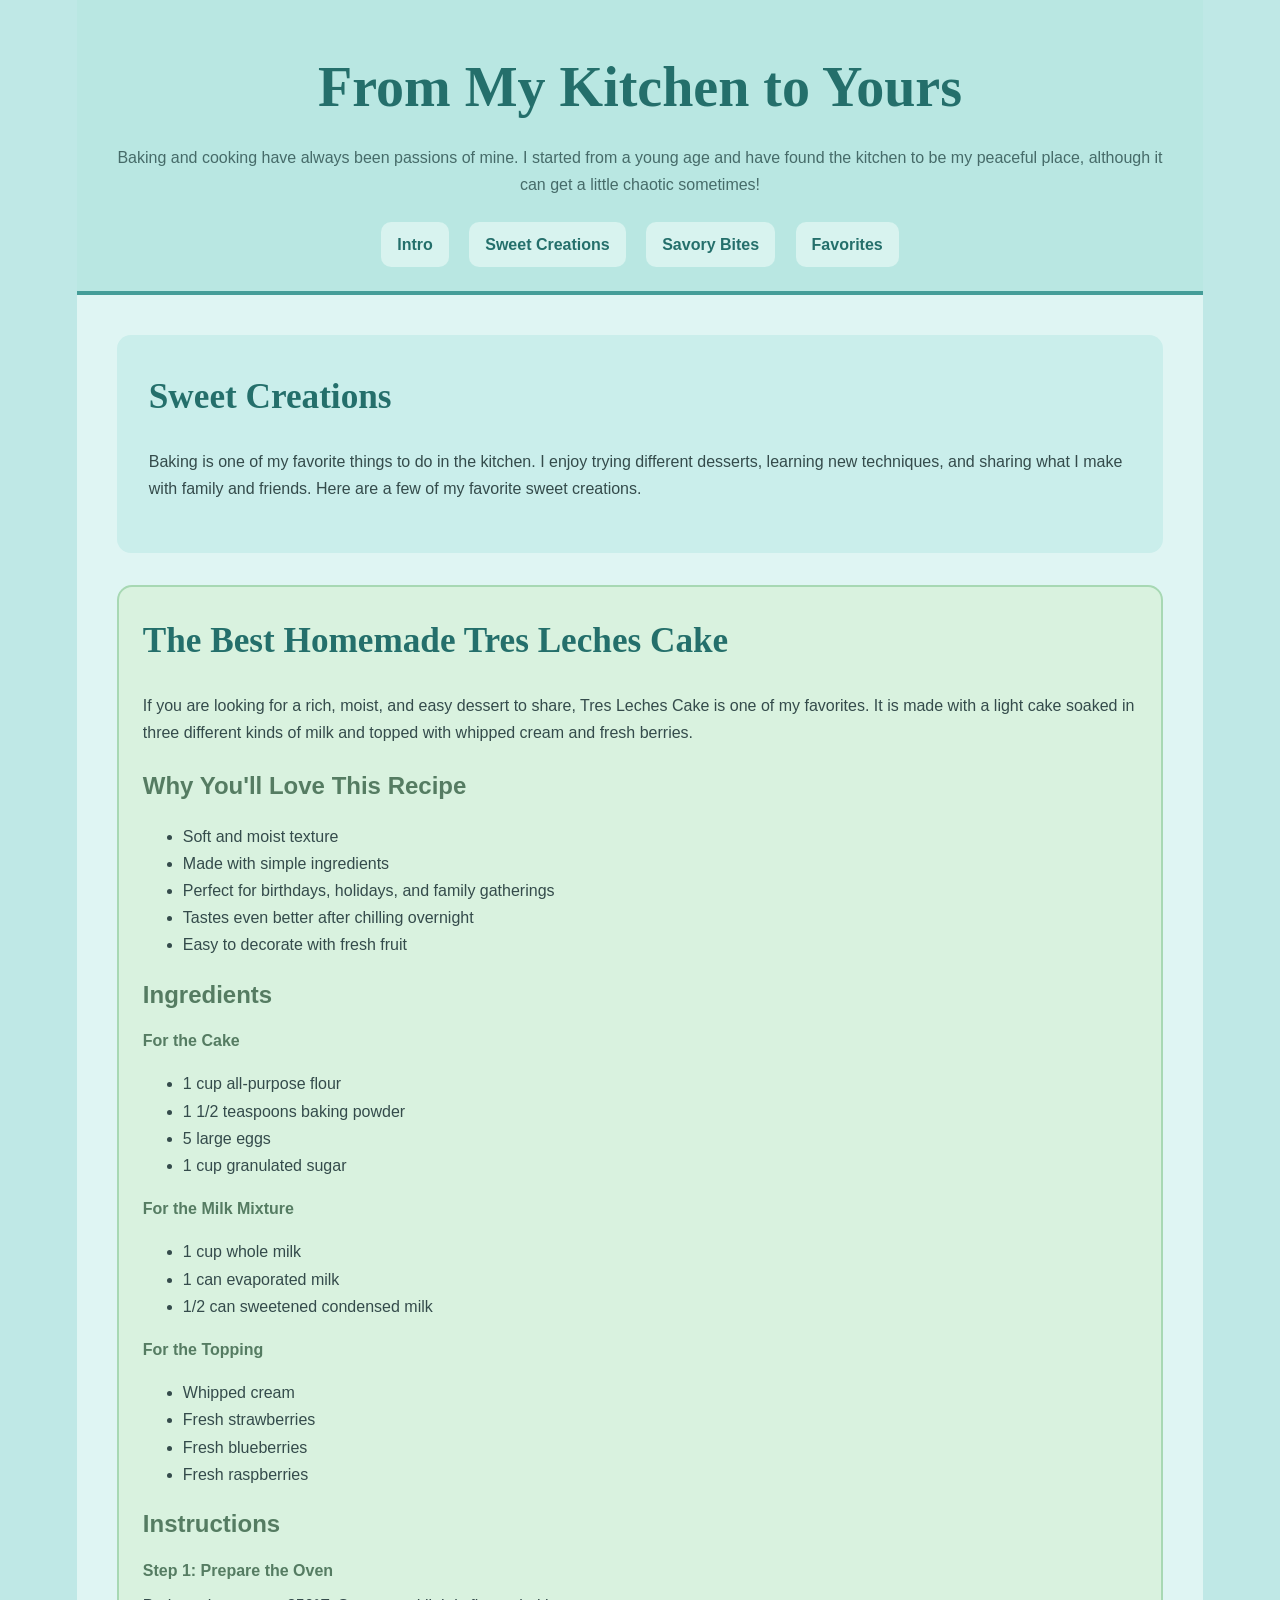
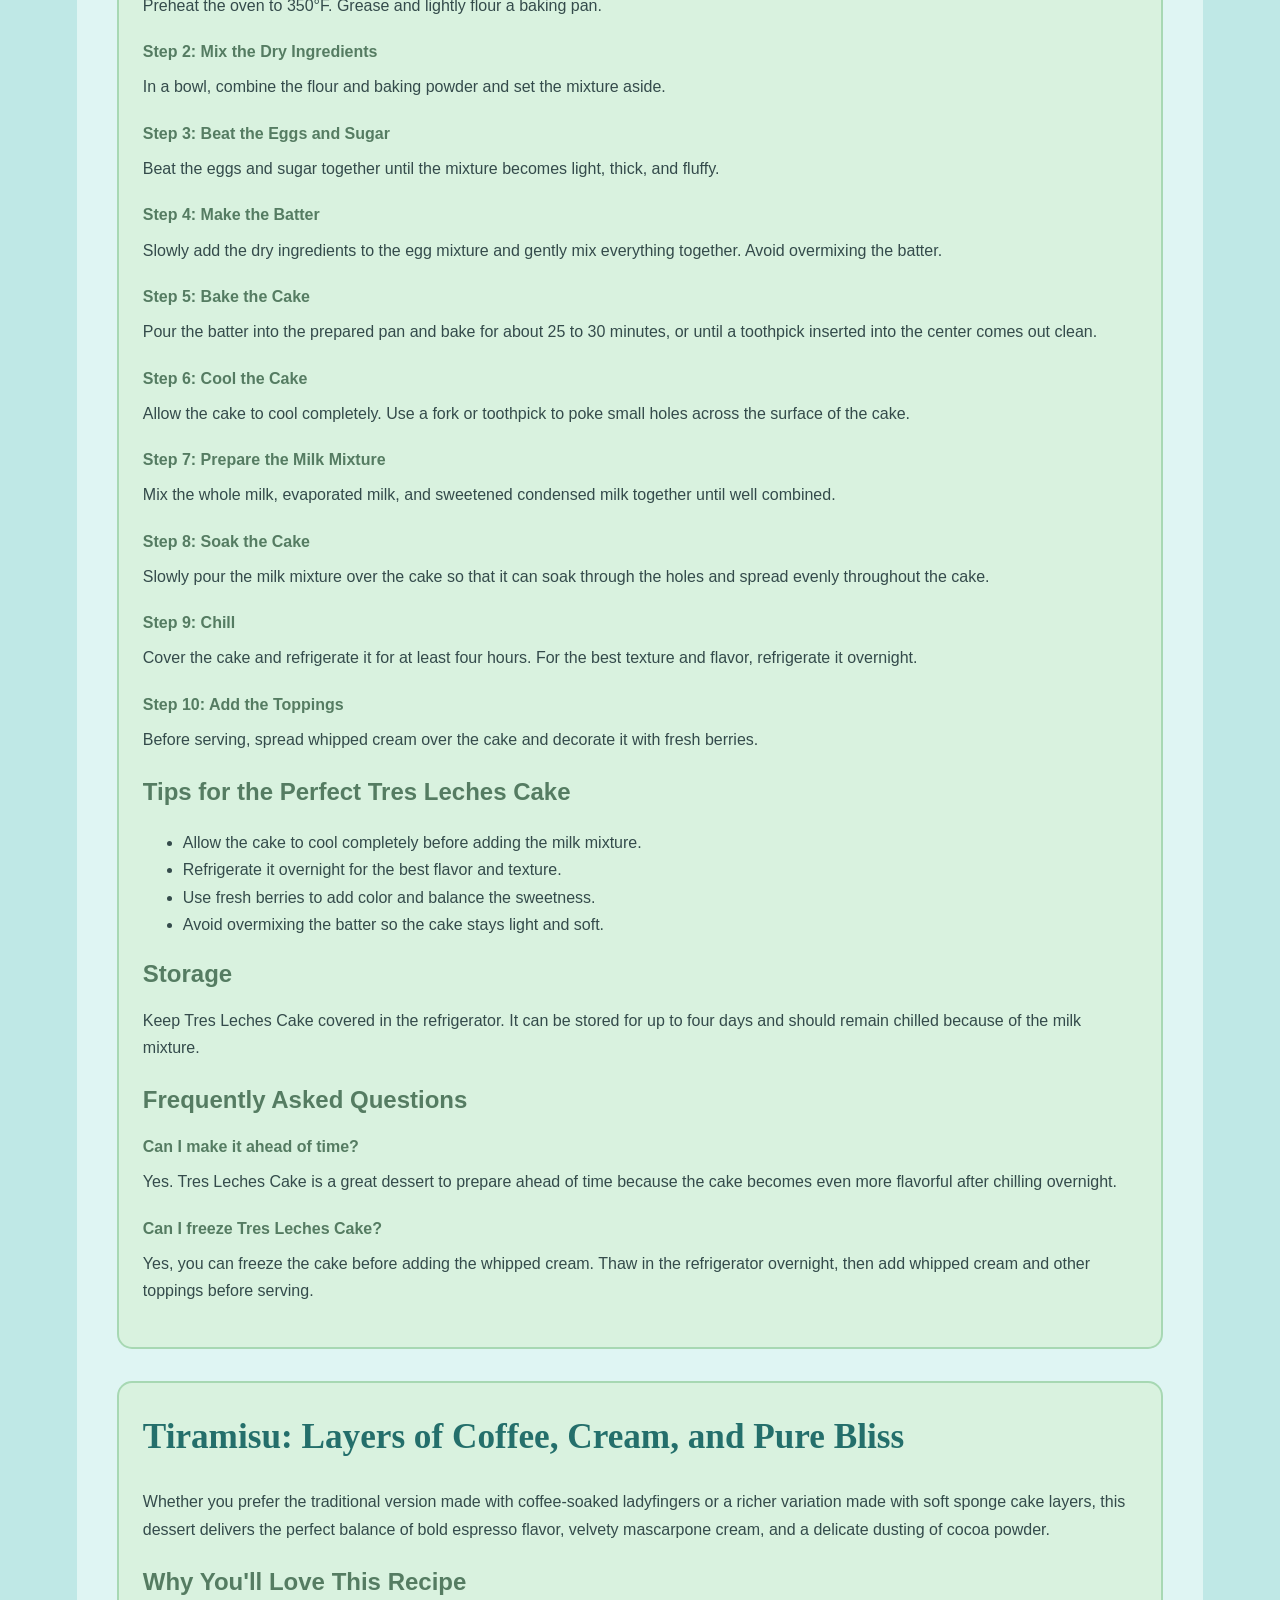
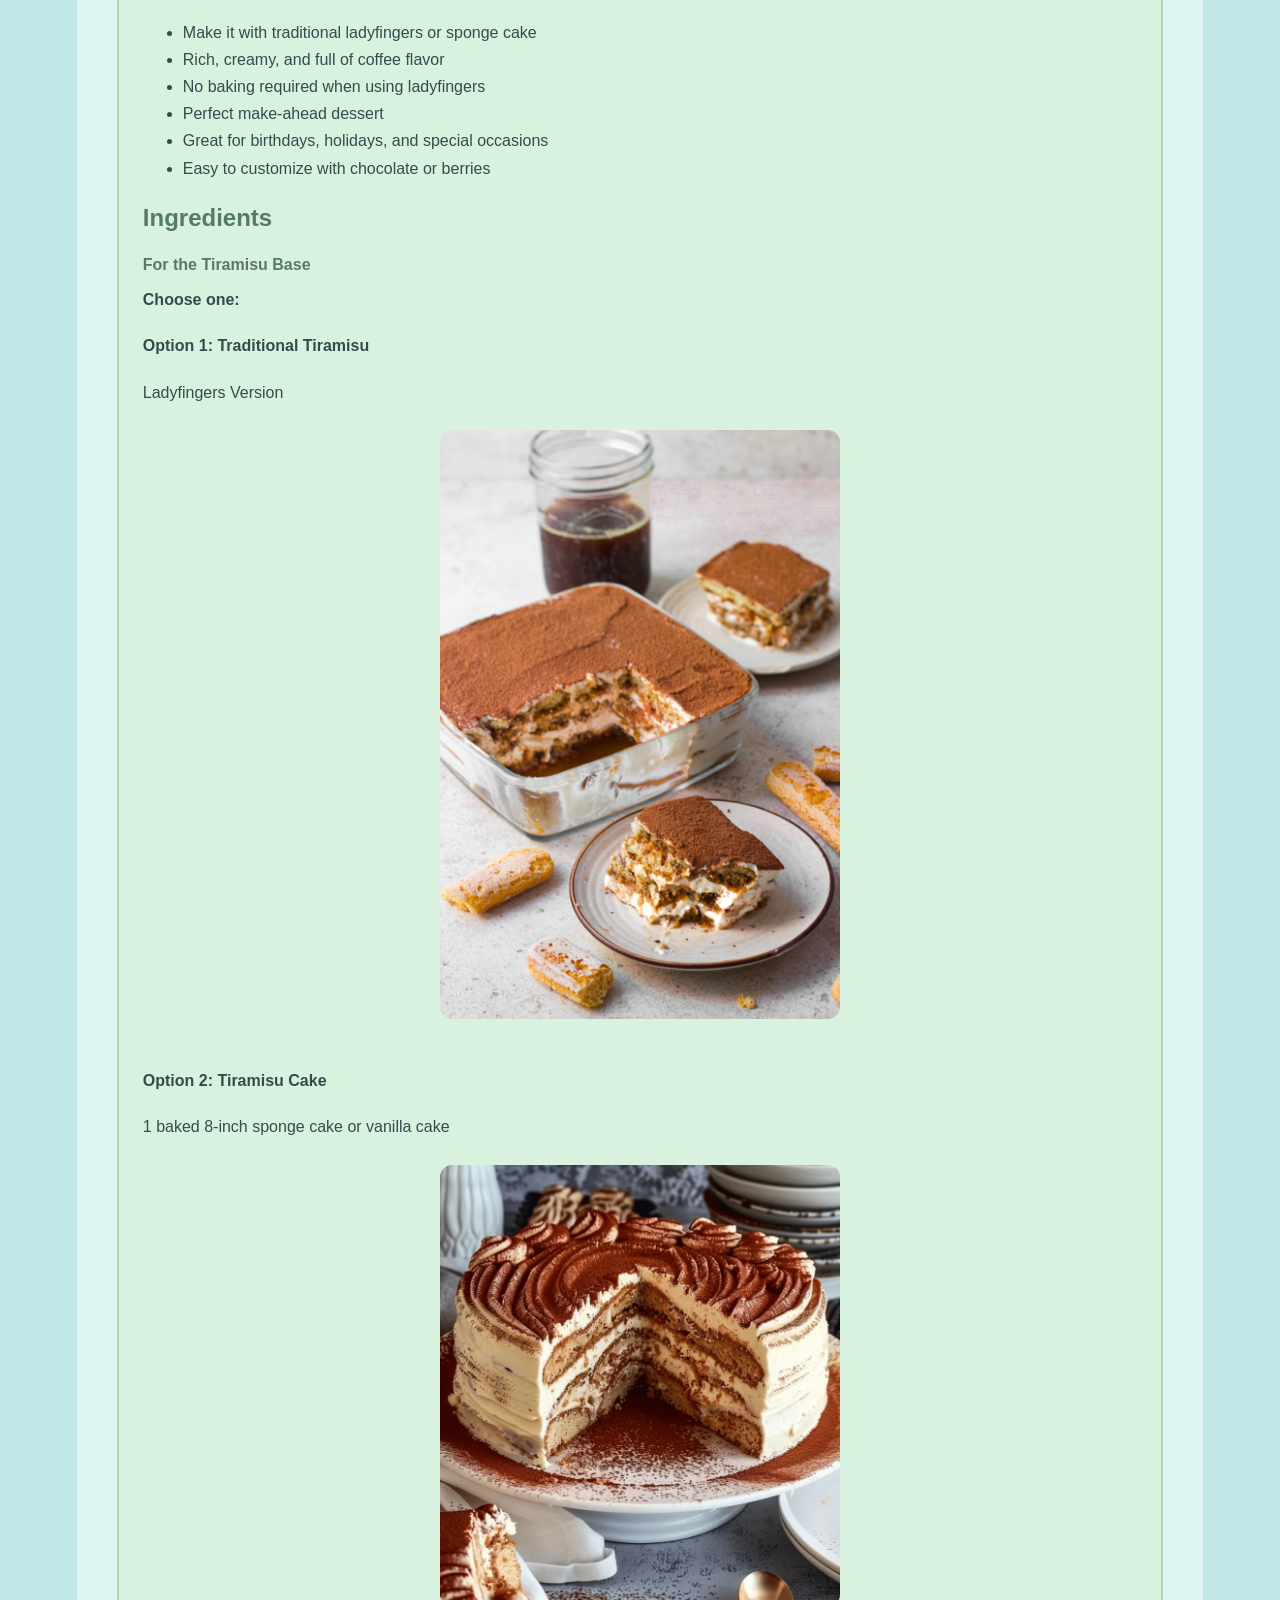
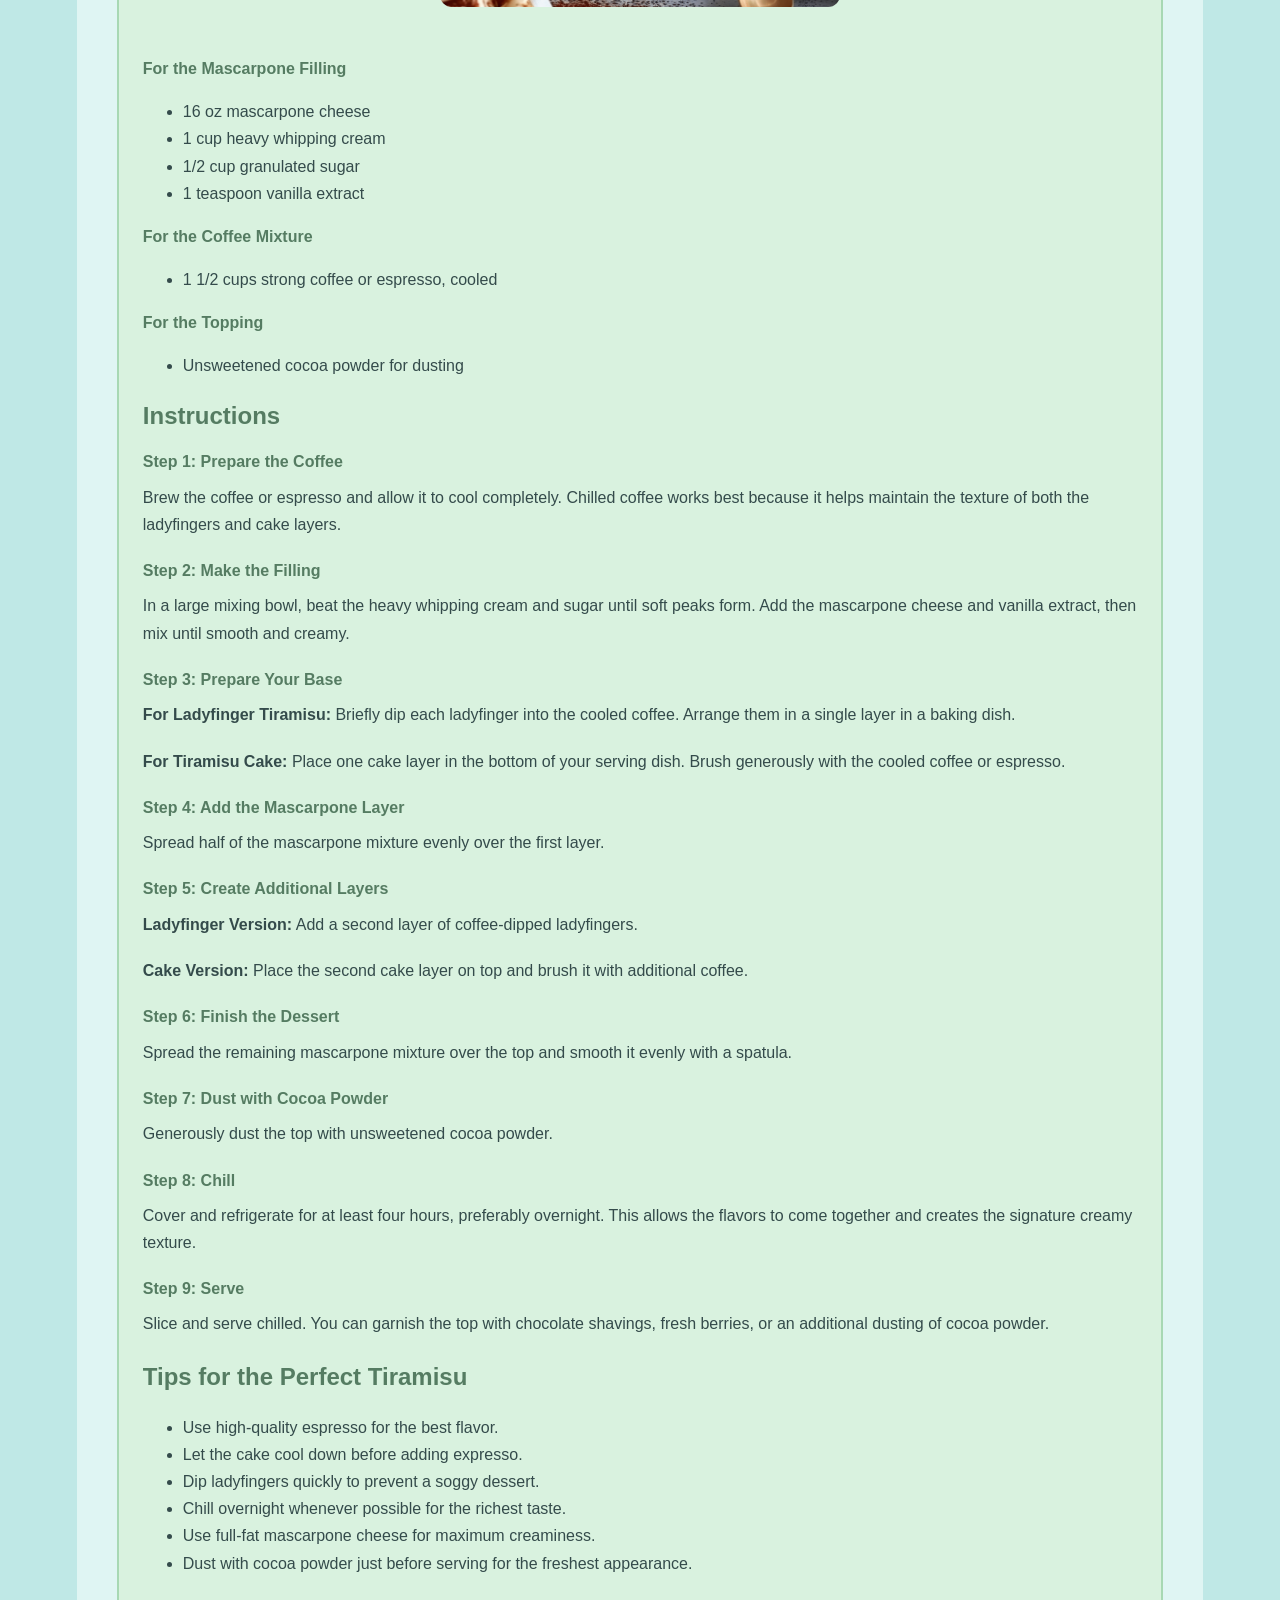
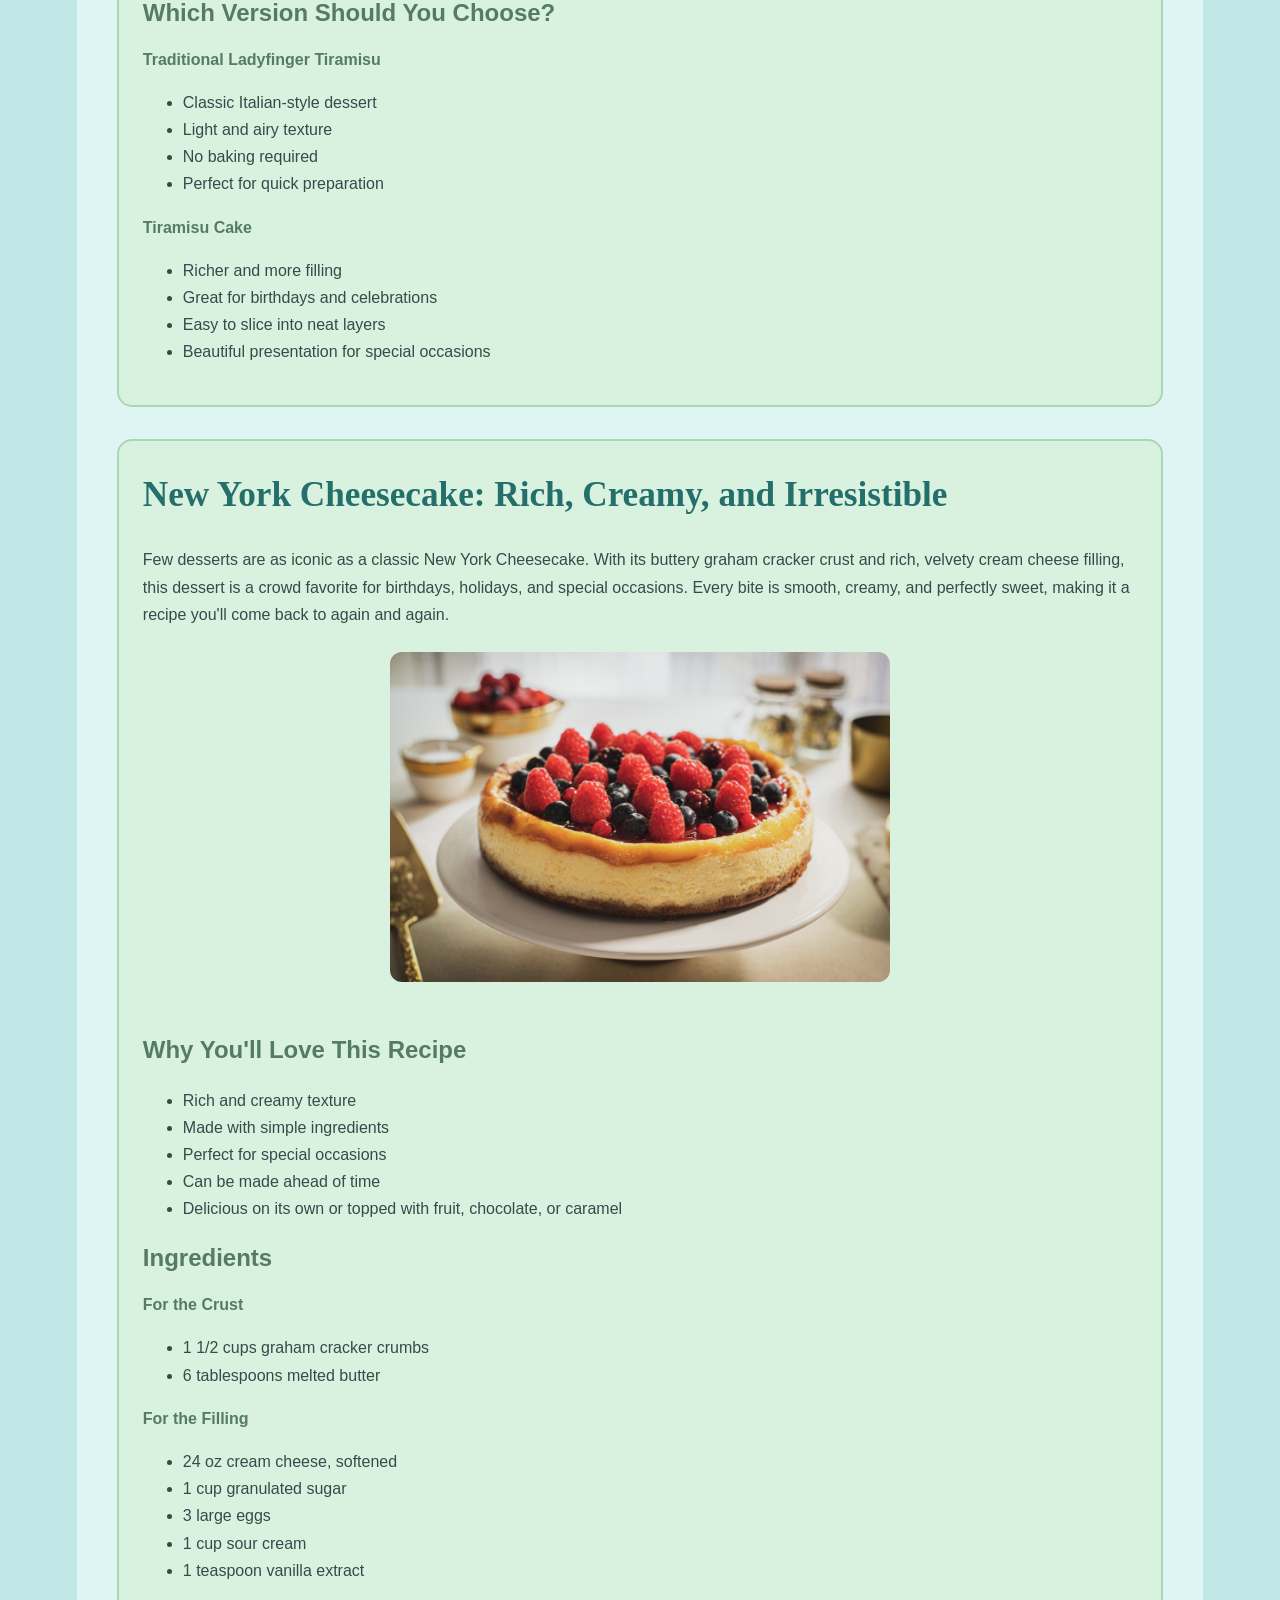
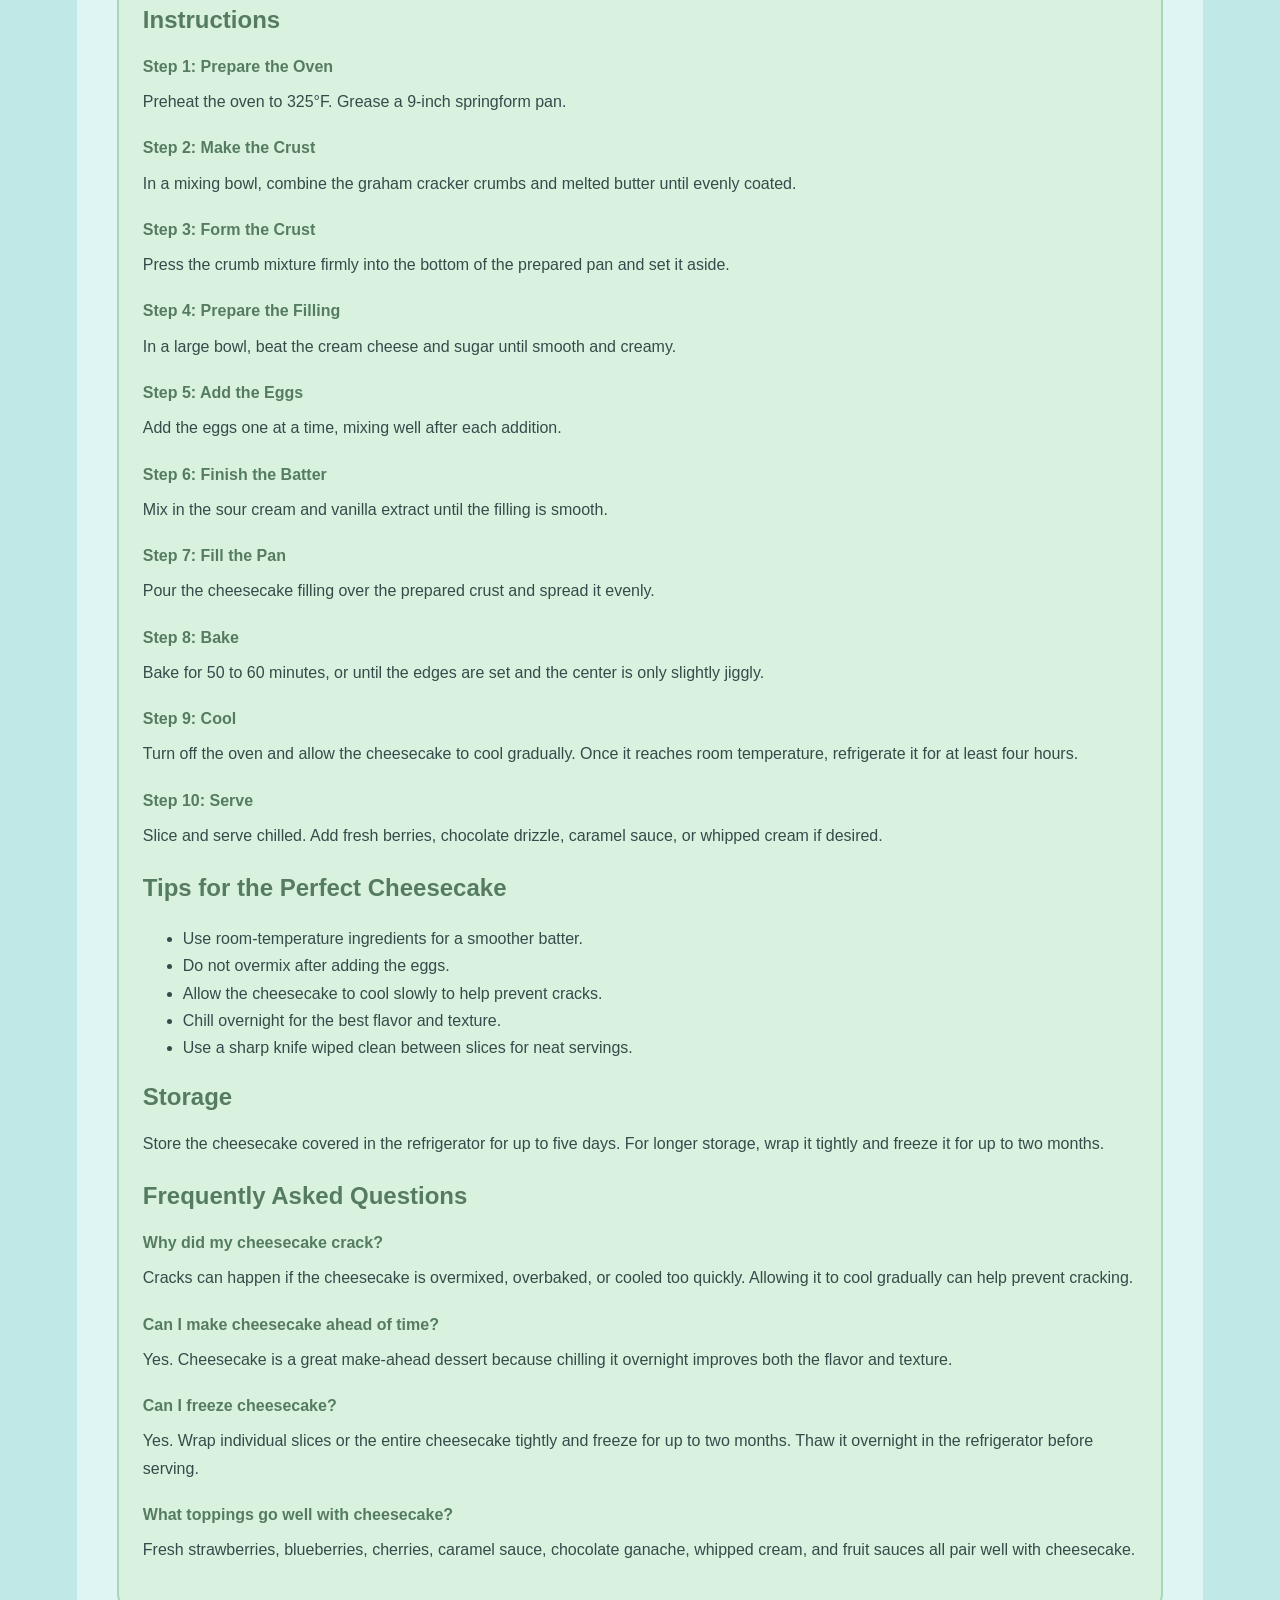
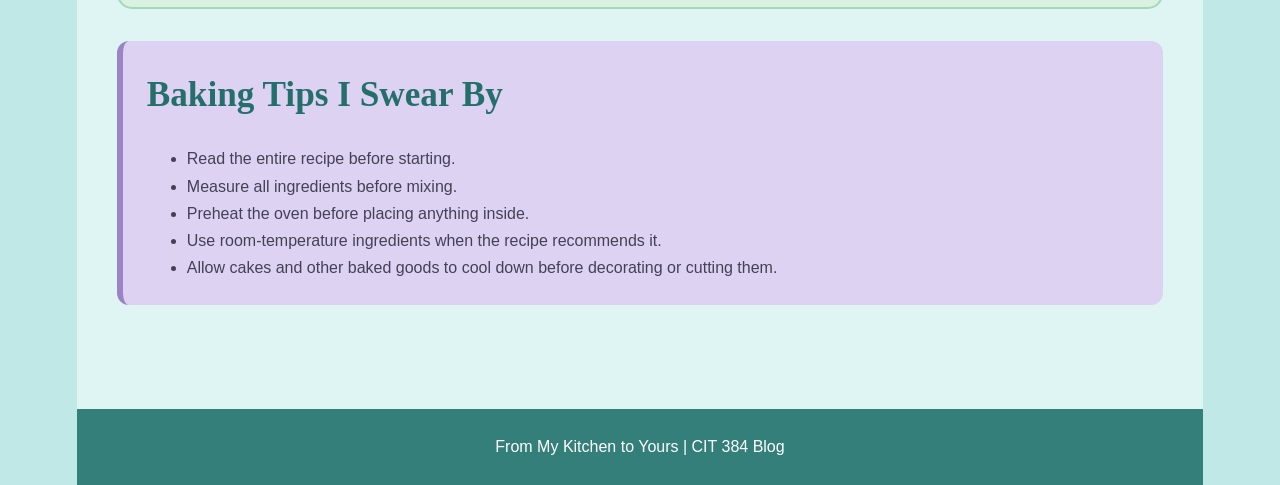
<file: sweet-creations.html>
<!DOCTYPE html>
<html lang="en">
<head>
    <meta charset="utf-8">
    <meta name="description" content="Sweet baking recipes from the From My Kitchen to Yours blog.">
    <title>From My Kitchen to Yours | Sweet Creations</title>
    <link href="css/styles.css" rel="stylesheet" type="text/css">
</head>

<body>

<header>
    <h1>From My Kitchen to Yours</h1>

    <p>
        Baking and cooking have always been passions of mine. I started from a young age
        and have found the kitchen to be my peaceful place, although it can get a little
        chaotic sometimes!
    </p>

    <nav>
        <ul>
            <li>
                <a href="index.html" title="Go to the home page">Intro</a>
            </li>
            <li>
                <a href="sweet-creations.html" title="View sweet recipes">Sweet Creations</a>
            </li>
            <li>
                <a href="savory-bites.html" title="View savory recipes">Savory Bites</a>
            </li>
            <li>
                <a href="favorites.html" title="View my favorite recipes">Favorites</a>
            </li>
        </ul>
    </nav>
</header>


<main>

    <section class="intro">
        <h2>Sweet Creations</h2>

        <p>
            Baking is one of my favorite things to do in the kitchen. I enjoy trying
            different desserts, learning new techniques, and sharing what I make with
            family and friends. Here are a few of my favorite sweet creations.
        </p>
    </section>

    <!-- Tres Leches Cake -->
    <article class="recipe-card">
         <h2>The Best Homemade Tres Leches Cake</h2>

    <p>
        If you are looking for a rich, moist, and easy dessert to share,
        Tres Leches Cake is one of my favorites. It is made with a light cake
        soaked in three different kinds of milk and topped with whipped cream
        and fresh berries.
    </p>

    <h3>Why You'll Love This Recipe</h3>

    <ul>
        <li>Soft and moist texture</li>
        <li>Made with simple ingredients</li>
        <li>Perfect for birthdays, holidays, and family gatherings</li>
        <li>Tastes even better after chilling overnight</li>
        <li>Easy to decorate with fresh fruit</li>
    </ul>


    <h3>Ingredients</h3>

    <h4>For the Cake</h4>

    <ul>
        <li>1 cup all-purpose flour</li>
        <li>1 1/2 teaspoons baking powder</li>
        <li>5 large eggs</li>
        <li>1 cup granulated sugar</li>
    </ul>


    <h4>For the Milk Mixture</h4>

    <ul>
        <li>1 cup whole milk</li>
        <li>1 can evaporated milk</li>
        <li>1/2 can sweetened condensed milk</li>
    </ul>


    <h4>For the Topping</h4>

    <ul>
        <li>Whipped cream</li>
        <li>Fresh strawberries</li>
        <li>Fresh blueberries</li>
        <li>Fresh raspberries</li>
    </ul>


    <h3>Instructions</h3>

    <h4>Step 1: Prepare the Oven</h4>
    <p>
        Preheat the oven to 350°F. Grease and lightly flour a baking pan.
    </p>

    <h4>Step 2: Mix the Dry Ingredients</h4>
    <p>
        In a bowl, combine the flour and baking powder and set the mixture aside.
    </p>

    <h4>Step 3: Beat the Eggs and Sugar</h4>
    <p>
        Beat the eggs and sugar together until the mixture becomes light,
        thick, and fluffy.
    </p>

    <h4>Step 4: Make the Batter</h4>
    <p>
        Slowly add the dry ingredients to the egg mixture and gently mix
        everything together. Avoid overmixing the batter.
    </p>

    <h4>Step 5: Bake the Cake</h4>
    <p>
        Pour the batter into the prepared pan and bake for about 25 to 30
        minutes, or until a toothpick inserted into the center comes out clean.
    </p>

    <h4>Step 6: Cool the Cake</h4>
    <p>
        Allow the cake to cool completely. Use a fork or toothpick to poke small holes
        across the surface of the cake.
    </p>

    <h4>Step 7: Prepare the Milk Mixture</h4>
    <p>
        Mix the whole milk, evaporated milk, and sweetened condensed milk
        together until well combined.
    </p>

    <h4>Step 8: Soak the Cake</h4>
    <p>
        Slowly pour the milk mixture over the cake so that it can soak through
        the holes and spread evenly throughout the cake.
    </p>

    <h4>Step 9: Chill</h4>
    <p>
        Cover the cake and refrigerate it for at least four hours. For the best
        texture and flavor, refrigerate it overnight.
    </p>

    <h4>Step 10: Add the Toppings</h4>
    <p>
        Before serving, spread whipped cream over the cake and decorate it with
        fresh berries.
    </p>

    <h3>Tips for the Perfect Tres Leches Cake</h3>

    <ul>
        <li>Allow the cake to cool completely before adding the milk mixture.</li>
        <li>Refrigerate it overnight for the best flavor and texture.</li>
        <li>Use fresh berries to add color and balance the sweetness.</li>
        <li>Avoid overmixing the batter so the cake stays light and soft.</li>
    </ul>

    <h3>Storage</h3>

    <p>
        Keep Tres Leches Cake covered in the refrigerator. It can be stored
        for up to four days and should remain chilled because of the milk mixture.
    </p>

    <h3>Frequently Asked Questions</h3>

    <h4>Can I make it ahead of time?</h4>

    <p>
        Yes. Tres Leches Cake is a great dessert to prepare ahead of time
        because the cake becomes even more flavorful after chilling overnight.
    </p>

    <h4>Can I freeze Tres Leches Cake?</h4>
    <p> Yes, you can freeze the cake before adding the whipped cream. Thaw in the refrigerator overnight, then add whipped cream and other toppings before serving.</p>
    </article>

    <!-- Tiramisu Variation Recipe -->

    <article class="recipe-card">
        <h2>Tiramisu: Layers of Coffee, Cream, and Pure Bliss</h2>

    <p>
    Whether you prefer the traditional version made with coffee-soaked ladyfingers
    or a richer variation made with soft sponge cake layers, this dessert delivers
    the perfect balance of bold espresso flavor, velvety mascarpone cream, and a
    delicate dusting of cocoa powder.
    </p>

    <h3>Why You'll Love This Recipe</h3>

    <ul>
        <li>Make it with traditional ladyfingers or sponge cake</li>
        <li>Rich, creamy, and full of coffee flavor</li>
        <li>No baking required when using ladyfingers</li>
        <li>Perfect make-ahead dessert</li>
        <li>Great for birthdays, holidays, and special occasions</li>
        <li>Easy to customize with chocolate or berries</li>
    </ul>

    <h3>Ingredients</h3>

    <h4>For the Tiramisu Base</h4>

    <p><strong>Choose one:</strong></p>

    <p><strong>Option 1: Traditional Tiramisu</strong></p>
    <p>Ladyfingers Version</p>

    <figure>
    <img src="images/Tiramisu.png"
    alt="Tiramisu Ladyfinger Version"
    class="tiramisu-image">
    </figure>

    <p><strong>Option 2: Tiramisu Cake</strong></p>
    <p>1 baked 8-inch sponge cake or vanilla cake</p>

    <figure>
    <img src="images/TiramisuCake.png"
    alt="Tiramisu Cake Version"
    class="tiramisu-image">
    </figure>

    <h4>For the Mascarpone Filling</h4>

    <ul>
        <li>16 oz mascarpone cheese</li>
        <li>1 cup heavy whipping cream</li>
        <li>1/2 cup granulated sugar</li>
        <li>1 teaspoon vanilla extract</li>
    </ul>

    <h4>For the Coffee Mixture</h4>

    <ul>
        <li>1 1/2 cups strong coffee or espresso, cooled</li>
    </ul>

    <h4>For the Topping</h4>

    <ul>
        <li>Unsweetened cocoa powder for dusting</li>
    </ul>

    <h3>Instructions</h3>

    <h4>Step 1: Prepare the Coffee</h4>

    <p>
        Brew the coffee or espresso and allow it to cool completely.
        Chilled coffee works best because it helps maintain the texture
        of both the ladyfingers and cake layers.
    </p>

    <h4>Step 2: Make the Filling</h4>

    <p>
        In a large mixing bowl, beat the heavy whipping cream and sugar
        until soft peaks form. Add the mascarpone cheese and vanilla extract,
        then mix until smooth and creamy.
    </p>

    <h4>Step 3: Prepare Your Base</h4>

    <p>
        <strong>For Ladyfinger Tiramisu:</strong>
        Briefly dip each ladyfinger into the cooled coffee. Arrange them
        in a single layer in a baking dish.
    </p>

    <p>
        <strong>For Tiramisu Cake:</strong>
        Place one cake layer in the bottom of your serving dish. Brush
        generously with the cooled coffee or espresso.
    </p>

    <h4>Step 4: Add the Mascarpone Layer</h4>

    <p>
        Spread half of the mascarpone mixture evenly over the first layer.
    </p>

    <h4>Step 5: Create Additional Layers</h4>

    <p>
        <strong>Ladyfinger Version:</strong>
        Add a second layer of coffee-dipped ladyfingers.
    </p>

    <p>
        <strong>Cake Version:</strong>
        Place the second cake layer on top and brush it with additional coffee.
    </p>

    <h4>Step 6: Finish the Dessert</h4>

    <p>
        Spread the remaining mascarpone mixture over the top and smooth
        it evenly with a spatula.
    </p>

    <h4>Step 7: Dust with Cocoa Powder</h4>

    <p>
        Generously dust the top with unsweetened cocoa powder.
    </p>

    <h4>Step 8: Chill</h4>

    <p>
        Cover and refrigerate for at least four hours, preferably overnight.
        This allows the flavors to come together and creates the signature
        creamy texture.
    </p>

    <h4>Step 9: Serve</h4>

    <p>
        Slice and serve chilled. You can garnish the top with chocolate
        shavings, fresh berries, or an additional dusting of cocoa powder.
    </p>

    <h3>Tips for the Perfect Tiramisu</h3>

    <ul>
    <li>Use high-quality espresso for the best flavor.</li>
    <li>Let the cake cool down before adding expresso.</li>
    <li>Dip ladyfingers quickly to prevent a soggy dessert.</li>
    <li>Chill overnight whenever possible for the richest taste.</li>
    <li>Use full-fat mascarpone cheese for maximum creaminess.</li>
    <li>Dust with cocoa powder just before serving for the freshest appearance.</li>
    </ul>

    <h3>Which Version Should You Choose?</h3>

    <h4>Traditional Ladyfinger Tiramisu</h4>

    <ul>
        <li>Classic Italian-style dessert</li>
        <li>Light and airy texture</li>
        <li>No baking required</li>
        <li>Perfect for quick preparation</li>
    </ul>

    <h4>Tiramisu Cake</h4>

    <ul>
        <li>Richer and more filling</li>
        <li>Great for birthdays and celebrations</li>
        <li>Easy to slice into neat layers</li>
        <li>Beautiful presentation for special occasions</li>
    </ul>
    </article>

        <!-- New York Cheesecake -->

    <article class="recipe-card">
        <h2>New York Cheesecake: Rich, Creamy, and Irresistible</h2>

    <p>
    Few desserts are as iconic as a classic New York Cheesecake. With its buttery
    graham cracker crust and rich, velvety cream cheese filling, this dessert is a
    crowd favorite for birthdays, holidays, and special occasions. Every bite is
    smooth, creamy, and perfectly sweet, making it a recipe you'll come back to
    again and again.
    </p>
    <figure>
    <img src="images/NYCheesecake.png"
    alt="New York Cheesecake topped with berries"
    width="600">
    </figure>

    <h3>Why You'll Love This Recipe</h3>

    <ul>
        <li>Rich and creamy texture</li>
        <li>Made with simple ingredients</li>
        <li>Perfect for special occasions</li>
        <li>Can be made ahead of time</li>
        <li>Delicious on its own or topped with fruit, chocolate, or caramel</li>
    </ul>

    <h3>Ingredients</h3>

    <h4>For the Crust</h4>

    <ul>
        <li>1 1/2 cups graham cracker crumbs</li>
        <li>6 tablespoons melted butter</li>
    </ul>

    <h4>For the Filling</h4>

    <ul>
        <li>24 oz cream cheese, softened</li>
        <li>1 cup granulated sugar</li>
        <li>3 large eggs</li>
        <li>1 cup sour cream</li>
        <li>1 teaspoon vanilla extract</li>
    </ul>

    <h3>Instructions</h3>

    <h4>Step 1: Prepare the Oven</h4>

    <p>
        Preheat the oven to 325°F. Grease a 9-inch springform pan.
    </p>

    <h4>Step 2: Make the Crust</h4>

    <p>
        In a mixing bowl, combine the graham cracker crumbs and melted butter
        until evenly coated.
    </p>

    <h4>Step 3: Form the Crust</h4>

    <p>
        Press the crumb mixture firmly into the bottom of the prepared pan
        and set it aside.
    </p>

    <h4>Step 4: Prepare the Filling</h4>

    <p>
        In a large bowl, beat the cream cheese and sugar until smooth and creamy.
    </p>

    <h4>Step 5: Add the Eggs</h4>

    <p>
        Add the eggs one at a time, mixing well after each addition.
    </p>

    <h4>Step 6: Finish the Batter</h4>

    <p>
        Mix in the sour cream and vanilla extract until the filling is smooth.
    </p>

    <h4>Step 7: Fill the Pan</h4>

    <p>
        Pour the cheesecake filling over the prepared crust and spread it evenly.
    </p>

    <h4>Step 8: Bake</h4>

    <p>
        Bake for 50 to 60 minutes, or until the edges are set and the center
        is only slightly jiggly.
    </p>

    <h4>Step 9: Cool</h4>

    <p>
        Turn off the oven and allow the cheesecake to cool gradually. Once it
        reaches room temperature, refrigerate it for at least four hours.
    </p>

    <h4>Step 10: Serve</h4>

    <p>
        Slice and serve chilled. Add fresh berries, chocolate drizzle, caramel
        sauce, or whipped cream if desired.
    </p>

    <h3>Tips for the Perfect Cheesecake</h3>

    <ul>
        <li>Use room-temperature ingredients for a smoother batter.</li>
        <li>Do not overmix after adding the eggs.</li>
        <li>Allow the cheesecake to cool slowly to help prevent cracks.</li>
        <li>Chill overnight for the best flavor and texture.</li>
        <li>Use a sharp knife wiped clean between slices for neat servings.</li>
    </ul>

    <h3>Storage</h3>

    <p>
        Store the cheesecake covered in the refrigerator for up to five days.
        For longer storage, wrap it tightly and freeze it for up to two months.
    </p>

    <h3>Frequently Asked Questions</h3>

    <h4>Why did my cheesecake crack?</h4>

    <p>
        Cracks can happen if the cheesecake is overmixed, overbaked, or cooled
        too quickly. Allowing it to cool gradually can help prevent cracking.
    </p>

    <h4>Can I make cheesecake ahead of time?</h4>

    <p>
        Yes. Cheesecake is a great make-ahead dessert because chilling it
        overnight improves both the flavor and texture.
    </p>

    <h4>Can I freeze cheesecake?</h4>

    <p>
        Yes. Wrap individual slices or the entire cheesecake tightly and freeze
        for up to two months. Thaw it overnight in the refrigerator before serving.
    </p>

    <h4>What toppings go well with cheesecake?</h4>

    <p>
    Fresh strawberries, blueberries, cherries, caramel sauce, chocolate
    ganache, whipped cream, and fruit sauces all pair well with cheesecake.
    </p>
    </article>


    <aside class="tips">
        <h2>Baking Tips I Swear By</h2>

        <ul>
        <li>Read the entire recipe before starting.</li>
        <li>Measure all ingredients before mixing.</li>
        <li>Preheat the oven before placing anything inside.</li>
        <li>Use room-temperature ingredients when the recipe recommends it.</li>
        <li>Allow cakes and other baked goods to cool down before decorating or cutting them.</li>
        </ul>
    </aside>

</main>


<footer>
    <p>From My Kitchen to Yours | CIT 384 Blog</p>
</footer>

</body>
</html>
</file>
<file: css/styles.css>
html {
    background: #bfe8e6;
    margin: 0;
}

body {
    font-family: Candara, Calibri, "Segoe UI", sans-serif;
    font-size: 100%;
    width: 88%;
    max-width: 1150px;
    margin: 0 auto;
    padding: 0;
    background: #dff5f3;
    color: #344b4b;
    line-height: 1.7;
}

h1, h2, h3, h4, h5, h6, p {
    margin: 0;
    padding: 0;
}


/* HEADER */

header {
    text-align: center;
    padding: 2.5em 2em 1.5em;
    background: #b9e7e2;
    border-bottom: 4px solid #449d98;
}

header h1 {
    font-family: "Palatino Linotype", Palatino, "Book Antiqua", serif;
    font-size: 3.5em;
    color: #246f6b;
    margin-bottom: .15em;
}

header h2 {
    font-family: Candara, Calibri, "Segoe UI", sans-serif;
    font-size: 1.4em;
    font-weight: normal;
    color: #715f96;
    border-bottom: none;
    margin-bottom: .5em;
}

header p {
    color: #466b69;
    margin-bottom: 0;
}


/* NAVIGATION */

nav {
    margin-top: 1.5em;
}

nav ul {
    list-style-type: none;
    margin: 0;
    padding: 0;
}

nav li {
    display: inline-block;
    margin: 0 .5em;
}

nav a {
    display: inline-block;
    text-decoration: none;
    color: #246f6b;
    font-weight: bold;
    background: #d8f3ef;
    padding: .55em 1em;
    border-radius: 10px;
}

nav a:hover {
    background: #d8c9f0;
    color: #5d4c80;
}


/* MAIN AREA */

main {
    padding: 2.5em;
}

h2 {
    font-family: "Palatino Linotype", Palatino, "Book Antiqua", serif;
    font-size: 2.2em;
    color: #246f6b;
    margin-bottom: .6em;
}

h3 {
    font-family: Candara, Calibri, "Segoe UI", sans-serif;
    font-size: 1.5em;
    color: #705b94;
    margin-bottom: .5em;
}

h4 {
    font-family: Candara, Calibri, "Segoe UI", sans-serif;
    color: #557c62;
    margin-bottom: .5em;
}

p {
    margin-bottom: 1.2em;
}


/* INTRO SECTION */

.intro {
    background: #caeeeb;
    padding: 2em;
    margin-bottom: 2em;
    border-radius: 14px;
}


/* FEATURED RECIPE */

.featured {
    background: #cdeee7;
    border-left: 7px solid #449d98;
    padding: 2em;
    margin-bottom: 2em;
    border-radius: 12px;
}


/* FIGURE */

figure {
    margin: 1.5em auto;
    text-align: center;
}

/* ONLY THE FEATURED IMAGE ON INDEX.HTML */

.featured figure {
    width: 55%;
    padding: 1em;
    background: #d9f2df;
    border: 2px solid #a7d8b3;
    border-radius: 14px;
}

figure img {
    max-width: 100%;
    height: auto;
    border-radius: 10px;
}


/* RECIPE CARDS */

.recipe-card {
    background: #d9f2df;
    border: 2px solid #a7d8b3;
    padding: 1.5em;
    margin-bottom: 2em;
    border-radius: 15px;
}

.recipe-card h3 {
    color: #557c62;
}

.recipe-card img {
    width: 100%;
    max-width: 500px;
    height: auto;
    border-radius: 12px;
    margin-bottom: 1em;
}

/*SMALLER TIRAMISU IMAGE */
.recipe-card img.tiramisu-image{
    width: 400px;
    max-width: 100%;
    height: auto;
}

/* LAVENDER SIDEBAR */

aside {
    background: #ded2f3;
    color: #454056;
    padding: 1.5em;
    margin: 2em 0;
    border-left: 6px solid #9b83c5;
    border-radius: 12px;
}

aside h3,
aside h4 {
    color: #655184;
    margin-bottom: .6em;
}

aside ul {
    margin-bottom: 0;
}


/* QUOTES */

blockquote {
    background: #e6dcf6;
    border-left: 6px solid #9b83c5;
    padding: 1.2em 1.5em;
    margin: 1.5em 0;
    border-radius: 10px;
    font-style: italic;
    color: #454056;
}


/* LINKS */

a {
    color: #655184;
}

a:hover {
    color: #246f6b;
}


/* AUDIO */

audio {
    width: 100%;
    margin: 1em 0;
}


/* SELECT MENU */

select {
    padding: .7em;
    background: #d8f3ef;
    border: 1px solid #75b9b3;
    border-radius: 8px;
    font-family: Candara, Calibri, "Segoe UI", sans-serif;
    font-size: 1em;
    color: #344b4b;
}


/* TABLES */

table {
    width: 100%;
    border-collapse: collapse;
    margin-top: 1em;
}

caption {
    text-align: left;
    font-weight: bold;
    margin-bottom: 1em;
}

td,
th {
    padding: 10px;
    border-bottom: 1px solid #9bc8c4;
}

th {
    background: #d8c9f0;
    color: #554673;
}


/* FOOTER */

footer {
    background: #347f7a;
    color: white;
    text-align: center;
    padding: 1.5em;
    margin-top: 2em;
}

footer p {
    margin: 0;
}


/* HELPER CLASSES */

.center {
    text-align: center;
}

.flowRight {
    float: right;
    margin: 0 0 15px 20px;
}

.flowLeft {
    float: left;
    margin: 0 20px 15px 0;
}
</file>
